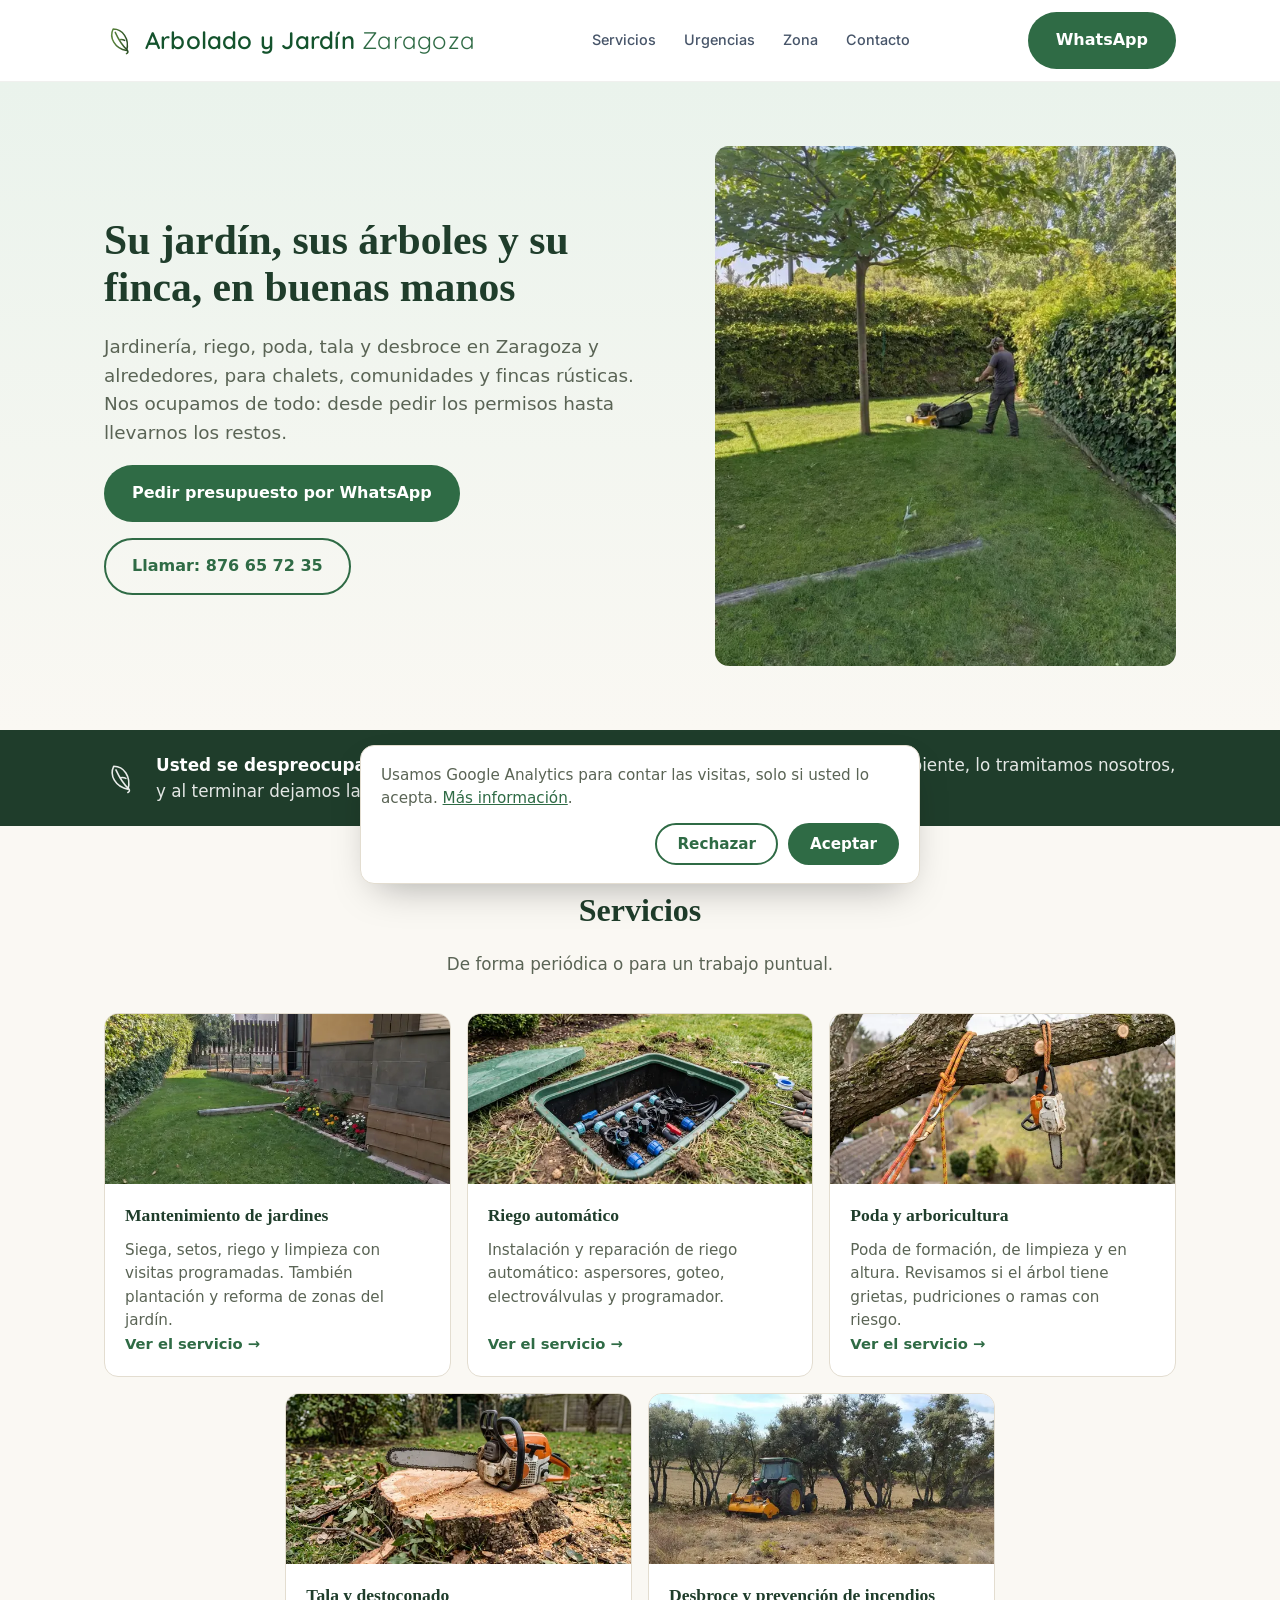
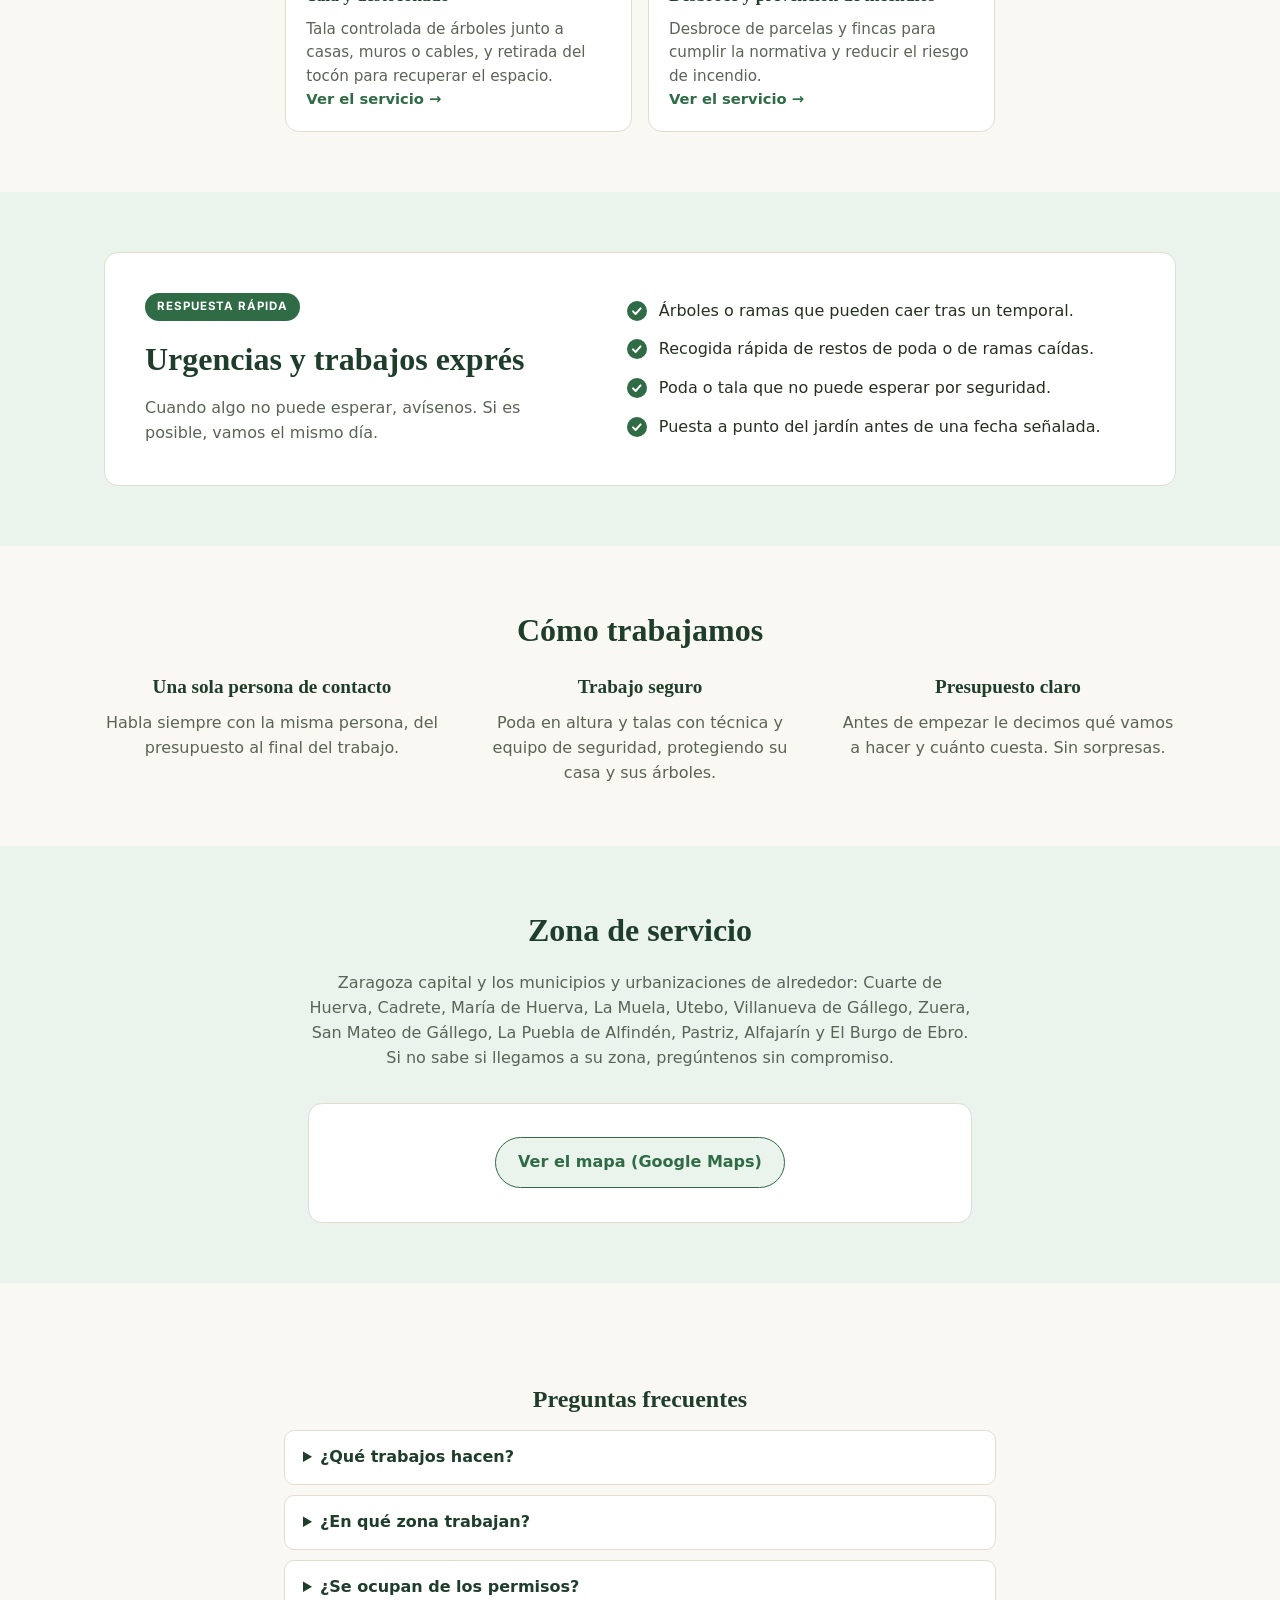
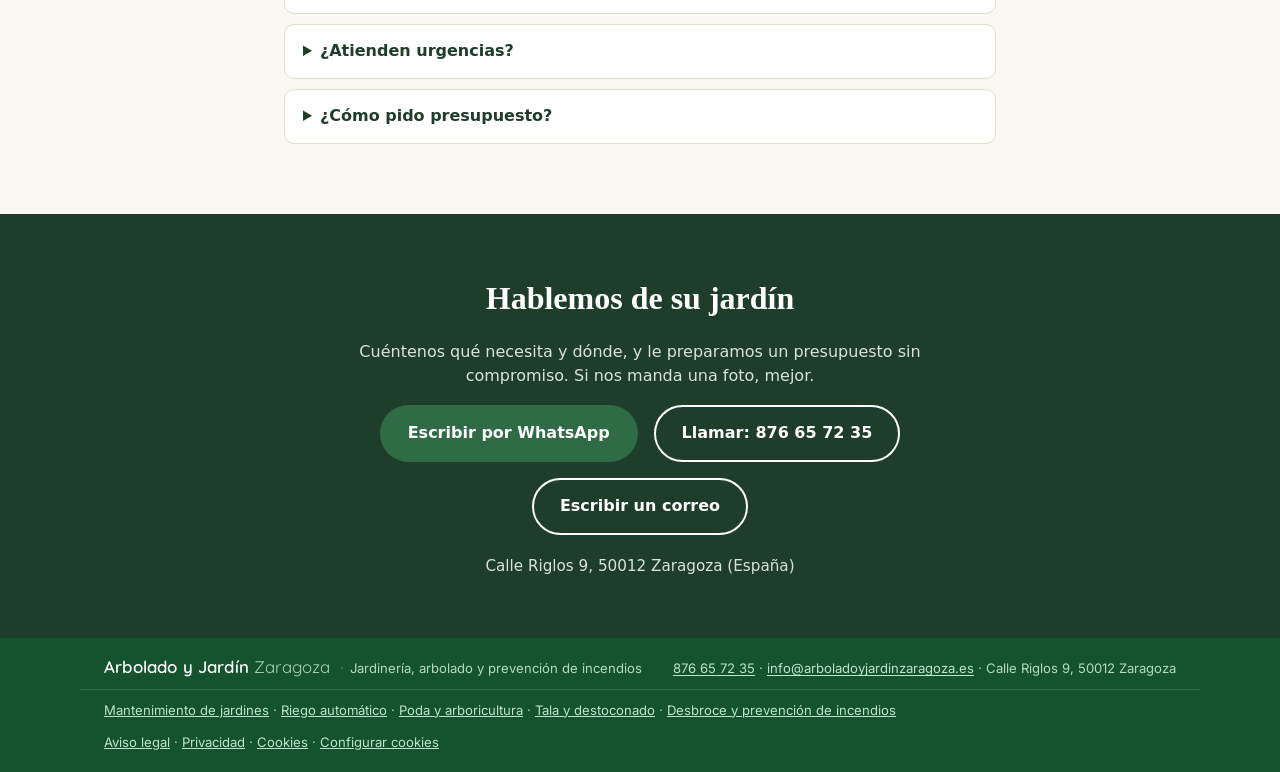
<file: index.html>
<!doctype html>
<html lang="es">
<head>
<meta charset="UTF-8">
<meta name="viewport" content="width=device-width, initial-scale=1">
<title>Jardinería, poda y tala en Zaragoza | Arbolado y Jardín Zaragoza</title>
<meta name="description" content="Mantenimiento de jardines, riego, poda, tala, destoconado y desbroce de fincas en Zaragoza y alrededores. Nos ocupamos de todo, desde los permisos hasta la retirada de los restos.">
<link rel="canonical" href="https://arboladoyjardinzaragoza.es/">
<meta name="robots" content="index, follow, max-image-preview:large">
<meta name="theme-color" content="#14532d">
<link rel="icon" href="img/verdalia-favicon.svg" type="image/svg+xml">
<meta property="og:type" content="website">
<meta property="og:locale" content="es_ES">
<meta property="og:site_name" content="Arbolado y Jardín Zaragoza">
<meta property="og:title" content="Jardinería, poda y tala en Zaragoza | Arbolado y Jardín Zaragoza">
<meta property="og:description" content="Mantenimiento de jardines, riego, poda, tala, destoconado y desbroce de fincas en Zaragoza y alrededores. Nos ocupamos de todo, desde los permisos hasta la retirada de los restos.">
<meta property="og:url" content="https://arboladoyjardinzaragoza.es/">
<meta property="og:image" content="https://arboladoyjardinzaragoza.es/img/compartir.jpg">
<meta property="og:image:width" content="1200">
<meta property="og:image:height" content="630">
<link rel="preconnect" href="https://fonts.googleapis.com">
<link rel="preconnect" href="https://fonts.gstatic.com" crossorigin>
<link href="https://fonts.googleapis.com/css2?family=Inter:wght@400;500;600;700&family=Quicksand:wght@400;600&display=swap" rel="stylesheet">
<link rel="stylesheet" href="css/styles.css">
<script src="js/cookies.js"></script>
<script type="application/ld+json">
{
 "@context": "https://schema.org",
 "@graph": [
  {
   "@type": "WebSite",
   "@id": "https://arboladoyjardinzaragoza.es/#web",
   "url": "https://arboladoyjardinzaragoza.es/",
   "name": "Arbolado y Jardín Zaragoza",
   "inLanguage": "es",
   "publisher": {
    "@id": "https://arboladoyjardinzaragoza.es/#negocio"
   }
  },
  {
   "@type": "HomeAndConstructionBusiness",
   "@id": "https://arboladoyjardinzaragoza.es/#negocio",
   "name": "Arbolado y Jardín Zaragoza",
   "description": "Empresa de jardinería y arbolado de Zaragoza: mantenimiento de jardines, riego automático, poda de árboles, tala controlada, destoconado y desbroce de parcelas y fincas en Zaragoza y los municipios de alrededor, desde los permisos hasta la retirada de los restos.",
   "url": "https://arboladoyjardinzaragoza.es/",
   "telephone": "+34876657235",
   "email": "info@arboladoyjardinzaragoza.es",
   "address": {
    "@type": "PostalAddress",
    "streetAddress": "Calle Riglos 9",
    "postalCode": "50012",
    "addressLocality": "Zaragoza",
    "addressRegion": "Zaragoza",
    "addressCountry": "ES"
   },
   "areaServed": [
    {
     "@type": "City",
     "name": "Zaragoza"
    },
    {
     "@type": "City",
     "name": "Cuarte de Huerva"
    },
    {
     "@type": "City",
     "name": "Cadrete"
    },
    {
     "@type": "City",
     "name": "María de Huerva"
    },
    {
     "@type": "City",
     "name": "La Muela"
    },
    {
     "@type": "City",
     "name": "Utebo"
    },
    {
     "@type": "City",
     "name": "Villanueva de Gállego"
    },
    {
     "@type": "City",
     "name": "Zuera"
    },
    {
     "@type": "City",
     "name": "San Mateo de Gállego"
    },
    {
     "@type": "City",
     "name": "La Puebla de Alfindén"
    },
    {
     "@type": "City",
     "name": "Pastriz"
    },
    {
     "@type": "City",
     "name": "Alfajarín"
    },
    {
     "@type": "City",
     "name": "El Burgo de Ebro"
    }
   ],
   "image": [
    "https://arboladoyjardinzaragoza.es/img/compartir.jpg",
    "https://arboladoyjardinzaragoza.es/img/fotos/siega-cesped-jardin.webp"
   ],
   "contactPoint": {
    "@type": "ContactPoint",
    "telephone": "+34876657235",
    "contactType": "customer service",
    "availableLanguage": "es",
    "areaServed": "ES"
   },
   "knowsAbout": [
    "Jardinería",
    "Mantenimiento de jardines",
    "Riego automático",
    "Arboricultura",
    "Poda de árboles",
    "Poda en altura",
    "Tala controlada",
    "Destoconado",
    "Desbroce de parcelas y fincas",
    "Prevención de incendios"
   ],
   "hasOfferCatalog": {
    "@type": "OfferCatalog",
    "name": "Servicios",
    "itemListElement": [
     {
      "@type": "Offer",
      "itemOffered": {
       "@type": "Service",
       "name": "Mantenimiento de jardines",
       "url": "https://arboladoyjardinzaragoza.es/servicios/mantenimiento-de-jardines.html"
      }
     },
     {
      "@type": "Offer",
      "itemOffered": {
       "@type": "Service",
       "name": "Riego automático",
       "url": "https://arboladoyjardinzaragoza.es/servicios/riego-automatico.html"
      }
     },
     {
      "@type": "Offer",
      "itemOffered": {
       "@type": "Service",
       "name": "Poda y arboricultura",
       "url": "https://arboladoyjardinzaragoza.es/servicios/poda-de-arboles.html"
      }
     },
     {
      "@type": "Offer",
      "itemOffered": {
       "@type": "Service",
       "name": "Tala y destoconado",
       "url": "https://arboladoyjardinzaragoza.es/servicios/tala-y-destoconado.html"
      }
     },
     {
      "@type": "Offer",
      "itemOffered": {
       "@type": "Service",
       "name": "Desbroce y prevención de incendios",
       "url": "https://arboladoyjardinzaragoza.es/servicios/desbroce-y-prevencion-de-incendios.html"
      }
     }
    ]
   }
  },
  {
   "@type": "FAQPage",
   "mainEntity": [
    {
     "@type": "Question",
     "name": "¿Qué trabajos hacen?",
     "acceptedAnswer": {
      "@type": "Answer",
      "text": "Mantenimiento de jardines (siega, setos y limpieza), instalación y reparación de riego automático, poda de árboles, también en altura, tala controlada, destoconado y desbroce de parcelas y fincas. Al terminar nos llevamos los restos."
     }
    },
    {
     "@type": "Question",
     "name": "¿En qué zona trabajan?",
     "acceptedAnswer": {
      "@type": "Answer",
      "text": "En Zaragoza capital y en los municipios y urbanizaciones de alrededor: Cuarte de Huerva, Cadrete, María de Huerva, La Muela, Utebo, Villanueva de Gállego, Zuera, San Mateo de Gállego, La Puebla de Alfindén, Pastriz, Alfajarín y El Burgo de Ebro, entre otros."
     }
    },
    {
     "@type": "Question",
     "name": "¿Se ocupan de los permisos?",
     "acceptedAnswer": {
      "@type": "Answer",
      "text": "Sí. Si la poda, la tala o el desbroce necesitan permiso del ayuntamiento o de Medio Ambiente, lo tramitamos nosotros."
     }
    },
    {
     "@type": "Question",
     "name": "¿Atienden urgencias?",
     "acceptedAnswer": {
      "@type": "Answer",
      "text": "Sí. Si un árbol o una rama pueden caer tras un temporal, avísenos: si es posible, vamos el mismo día."
     }
    },
    {
     "@type": "Question",
     "name": "¿Cómo pido presupuesto?",
     "acceptedAnswer": {
      "@type": "Answer",
      "text": "Por WhatsApp o por teléfono en el 876 65 72 35, o por correo. Cuéntenos qué necesita y dónde y, si puede, mándenos una foto. El presupuesto es sin compromiso."
     }
    }
   ]
  }
 ]
}
</script>
</head>
<body>

<header class="site-header">
  <div class="container header-inner">
    <a class="logo" href="" aria-label="Arbolado y Jardín Zaragoza, inicio">
      <img class="logo-mark" src="img/verdalia-hoja.svg" alt="" aria-hidden="true">
      <span class="logo-text">Arbolado y Jardín<span> Zaragoza</span></span>
    </a>
    <nav class="nav" id="nav">
      <a href="#servicios">Servicios</a>
      <a href="#expres">Urgencias</a>
      <a href="#zona">Zona</a>
      <a href="#contacto">Contacto</a>
    </nav>
    <div class="header-actions">
      <a class="btn btn-primary btn-header" href="https://wa.me/34876657235?text=%5BJARDINERIA%5D%20Hola%2C%20vengo%20de%20arboladoyjardinzaragoza.es.%20Os%20cuento%20qu%C3%A9%20necesito%20y%20d%C3%B3nde%3A%20" target="_blank" rel="noopener">WhatsApp</a>
      <button class="nav-toggle" id="nav-toggle" aria-label="Abrir menú" aria-controls="nav" aria-expanded="false">
        <span></span><span></span><span></span>
      </button>
    </div>
  </div>
</header>

<main>

  <section id="inicio" class="hero">
    <div class="container hero-inner">
      <div class="hero-text">
        <h1>Su jardín, sus árboles y su finca, en buenas manos</h1>
        <p class="hero-sub">Jardinería, riego, poda, tala y desbroce en Zaragoza y alrededores, para chalets, comunidades y fincas rústicas. Nos ocupamos de todo: desde pedir los permisos hasta llevarnos los restos.</p>
        <div class="hero-cta">
          <a class="btn btn-primary" href="https://wa.me/34876657235?text=%5BJARDINERIA%5D%20Hola%2C%20vengo%20de%20arboladoyjardinzaragoza.es.%20Os%20cuento%20qu%C3%A9%20necesito%20y%20d%C3%B3nde%3A%20" target="_blank" rel="noopener">Pedir presupuesto por WhatsApp</a>
          <a class="btn btn-ghost" href="tel:+34876657235">Llamar: 876 65 72 35</a>
        </div>
      </div>
      <img class="hero-image" src="img/fotos/siega-cesped-jardin.webp" srcset="img/fotos/siega-cesped-jardin-600.webp 600w, img/fotos/siega-cesped-jardin.webp 896w" sizes="(max-width: 900px) 100vw, 480px" alt="Jardinero segando el césped de un jardín con setos altos y un árbol de sombra" width="896" height="1200" fetchpriority="high">
    </div>
  </section>

  <section class="highlight">
    <div class="container highlight-inner">
      <img class="highlight-icon" src="img/verdalia-hoja.svg" alt="" aria-hidden="true">
      <p><strong>Usted se despreocupa.</strong> Si el trabajo necesita permiso del ayuntamiento o de Medio Ambiente, lo tramitamos nosotros, y al terminar dejamos la zona limpia.</p>
    </div>
  </section>

  <section id="servicios" class="section">
    <div class="container">
      <h2>Servicios</h2>
      <p class="section-sub">De forma periódica o para un trabajo puntual.</p>
      <div class="cards cards-5">
          <a class="card card-link" href="servicios/mantenimiento-de-jardines.html">
            <img class="card-img" src="img/fotos/jardin-chalet.webp" srcset="img/fotos/jardin-chalet-600.webp 600w, img/fotos/jardin-chalet.webp 1200w" sizes="(max-width: 560px) 100vw, (max-width: 980px) 50vw, 370px" alt="Jardín de un chalet con el césped cuidado, un seto alto y un parterre de flores junto a la casa" width="1200" height="896" loading="lazy" decoding="async">
            <div class="card-body">
              <h3>Mantenimiento de jardines</h3>
              <p>Siega, setos, riego y limpieza con visitas programadas. También plantación y reforma de zonas del jardín.</p>
              <span class="card-mas">Ver el servicio →</span>
            </div>
          </a>
          <a class="card card-link" href="servicios/riego-automatico.html">
            <img class="card-img" src="img/fotos/riego-arqueta-electrovalvulas.webp" srcset="img/fotos/riego-arqueta-electrovalvulas-600.webp 600w, img/fotos/riego-arqueta-electrovalvulas.webp 1200w" sizes="(max-width: 560px) 100vw, (max-width: 980px) 50vw, 370px" alt="Arqueta de riego abierta en el césped, con tres electroválvulas y sus llaves de paso" width="1200" height="670" loading="lazy" decoding="async">
            <div class="card-body">
              <h3>Riego automático</h3>
              <p>Instalación y reparación de riego automático: aspersores, goteo, electroválvulas y programador.</p>
              <span class="card-mas">Ver el servicio →</span>
            </div>
          </a>
          <a class="card card-link" href="servicios/poda-de-arboles.html">
            <img class="card-img" src="img/fotos/poda-en-altura-cuerdas.webp" srcset="img/fotos/poda-en-altura-cuerdas-600.webp 600w, img/fotos/poda-en-altura-cuerdas.webp 1200w" sizes="(max-width: 560px) 100vw, (max-width: 980px) 50vw, 370px" alt="Rama con cortes de poda limpios, cuerdas de trepa y una motosierra de poda colgada" width="1200" height="670" loading="lazy" decoding="async">
            <div class="card-body">
              <h3>Poda y arboricultura</h3>
              <p>Poda de formación, de limpieza y en altura. Revisamos si el árbol tiene grietas, pudriciones o ramas con riesgo.</p>
              <span class="card-mas">Ver el servicio →</span>
            </div>
          </a>
          <a class="card card-link" href="servicios/tala-y-destoconado.html">
            <img class="card-img" src="img/fotos/tala-tocon-motosierra.webp" srcset="img/fotos/tala-tocon-motosierra-600.webp 600w, img/fotos/tala-tocon-motosierra.webp 1200w" sizes="(max-width: 560px) 100vw, (max-width: 980px) 50vw, 370px" alt="Motosierra apoyada en el tocón de un árbol recién talado en un jardín" width="1200" height="670" loading="lazy" decoding="async">
            <div class="card-body">
              <h3>Tala y destoconado</h3>
              <p>Tala controlada de árboles junto a casas, muros o cables, y retirada del tocón para recuperar el espacio.</p>
              <span class="card-mas">Ver el servicio →</span>
            </div>
          </a>
          <a class="card card-link" href="servicios/desbroce-y-prevencion-de-incendios.html">
            <img class="card-img" src="img/fotos/desbroce-tractor.webp" srcset="img/fotos/desbroce-tractor-600.webp 600w, img/fotos/desbroce-tractor.webp 1200w" sizes="(max-width: 560px) 100vw, (max-width: 980px) 50vw, 370px" alt="Tractor con desbrozadora limpiando el matorral junto a unas encinas" width="1200" height="674" loading="lazy" decoding="async">
            <div class="card-body">
              <h3>Desbroce y prevención de incendios</h3>
              <p>Desbroce de parcelas y fincas para cumplir la normativa y reducir el riesgo de incendio.</p>
              <span class="card-mas">Ver el servicio →</span>
            </div>
          </a>
      </div>
    </div>
  </section>

  <section id="expres" class="section section-alt">
    <div class="container">
      <div class="panel">
        <div class="panel-intro">
          <span class="panel-badge">Respuesta rápida</span>
          <h2>Urgencias y trabajos exprés</h2>
          <p>Cuando algo no puede esperar, avísenos. Si es posible, vamos el mismo día.</p>
        </div>
        <ul class="lista-check">
          <li>Árboles o ramas que pueden caer tras un temporal.</li>
          <li>Recogida rápida de restos de poda o de ramas caídas.</li>
          <li>Poda o tala que no puede esperar por seguridad.</li>
          <li>Puesta a punto del jardín antes de una fecha señalada.</li>
        </ul>
      </div>
    </div>
  </section>

  <section id="nosotros" class="section">
    <div class="container">
      <h2>Cómo trabajamos</h2>
      <div class="features">
        <div class="feature">
          <h3>Una sola persona de contacto</h3>
          <p>Habla siempre con la misma persona, del presupuesto al final del trabajo.</p>
        </div>
        <div class="feature">
          <h3>Trabajo seguro</h3>
          <p>Poda en altura y talas con técnica y equipo de seguridad, protegiendo su casa y sus árboles.</p>
        </div>
        <div class="feature">
          <h3>Presupuesto claro</h3>
          <p>Antes de empezar le decimos qué vamos a hacer y cuánto cuesta. Sin sorpresas.</p>
        </div>
      </div>
    </div>
  </section>

  <section id="zona" class="section section-alt">
    <div class="container zona-inner">
      <h2>Zona de servicio</h2>
      <p>Zaragoza capital y los municipios y urbanizaciones de alrededor: Cuarte de Huerva, Cadrete, María de Huerva, La Muela, Utebo, Villanueva de Gállego, Zuera, San Mateo de Gállego, La Puebla de Alfindén, Pastriz, Alfajarín y El Burgo de Ebro. Si no sabe si llegamos a su zona, pregúntenos sin compromiso.</p>
      <div class="mapa-embed" data-mapa="https://maps.google.com/maps?q=Calle%20Riglos%209%2C%2050012%20Zaragoza&amp;z=11&amp;output=embed">
        <button type="button" class="mapa-cargar">Ver el mapa (Google Maps)</button>
      </div>
    </div>
  </section>

  <section id="preguntas" class="section">
    <div class="container prosa prosa-centro">
      <h2>Preguntas frecuentes</h2>
      <div class="faq"><details><summary>¿Qué trabajos hacen?</summary><p>Mantenimiento de jardines (siega, setos y limpieza), instalación y reparación de riego automático, poda de árboles, también en altura, tala controlada, destoconado y desbroce de parcelas y fincas. Al terminar nos llevamos los restos.</p></details><details><summary>¿En qué zona trabajan?</summary><p>En Zaragoza capital y en los municipios y urbanizaciones de alrededor: Cuarte de Huerva, Cadrete, María de Huerva, La Muela, Utebo, Villanueva de Gállego, Zuera, San Mateo de Gállego, La Puebla de Alfindén, Pastriz, Alfajarín y El Burgo de Ebro, entre otros.</p></details><details><summary>¿Se ocupan de los permisos?</summary><p>Sí. Si la poda, la tala o el desbroce necesitan permiso del ayuntamiento o de Medio Ambiente, lo tramitamos nosotros.</p></details><details><summary>¿Atienden urgencias?</summary><p>Sí. Si un árbol o una rama pueden caer tras un temporal, avísenos: si es posible, vamos el mismo día.</p></details><details><summary>¿Cómo pido presupuesto?</summary><p>Por WhatsApp o por teléfono en el 876 65 72 35, o por correo. Cuéntenos qué necesita y dónde y, si puede, mándenos una foto. El presupuesto es sin compromiso.</p></details></div>
    </div>
  </section>

  <section id="contacto" class="section section-cta">
    <div class="container contacto-inner">
      <h2>Hablemos de su jardín</h2>
      <p>Cuéntenos qué necesita y dónde, y le preparamos un presupuesto sin compromiso. Si nos manda una foto, mejor.</p>
      <div class="hero-cta">
        <a class="btn btn-primary" href="https://wa.me/34876657235?text=%5BJARDINERIA%5D%20Hola%2C%20vengo%20de%20arboladoyjardinzaragoza.es.%20Os%20cuento%20qu%C3%A9%20necesito%20y%20d%C3%B3nde%3A%20" target="_blank" rel="noopener">Escribir por WhatsApp</a>
        <a class="btn btn-ghost" href="tel:+34876657235">Llamar: 876 65 72 35</a>
        <a class="btn btn-ghost" href="mailto:info@arboladoyjardinzaragoza.es?subject=Presupuesto%20de%20jardiner%C3%ADa&body=Hola%2C%20os%20escribo%20desde%20arboladoyjardinzaragoza.es.%0A%0AQu%C3%A9%20necesito%3A%20%0AD%C3%B3nde%20(municipio%20o%20urbanizaci%C3%B3n)%3A%20%0ATel%C3%A9fono%3A%20">Escribir un correo</a>
      </div>
      <p class="contacto-direccion">Calle Riglos 9, 50012 Zaragoza (España)</p>
    </div>
  </section>

</main>

<footer class="site-footer">
  <div class="container footer-inner">
    <p class="footer-firma">
      <span class="logo-text">Arbolado y Jardín<span> Zaragoza</span></span>
      <span class="footer-sep">·</span>Jardinería, arbolado y prevención de incendios
    </p>
    <p class="footer-contacto"><a href="tel:+34876657235">876 65 72 35</a> · <a href="mailto:info@arboladoyjardinzaragoza.es">info@arboladoyjardinzaragoza.es</a> · Calle Riglos 9, 50012 Zaragoza</p>
  </div>
  <div class="container footer-inner footer-links">
    <p><a href="servicios/mantenimiento-de-jardines.html">Mantenimiento de jardines</a> · <a href="servicios/riego-automatico.html">Riego automático</a> · <a href="servicios/poda-de-arboles.html">Poda y arboricultura</a> · <a href="servicios/tala-y-destoconado.html">Tala y destoconado</a> · <a href="servicios/desbroce-y-prevencion-de-incendios.html">Desbroce y prevención de incendios</a></p>
    <p><a href="aviso-legal.html">Aviso legal</a> · <a href="privacidad.html">Privacidad</a> · <a href="cookies.html">Cookies</a> · <a href="#" data-cookies-config>Configurar cookies</a></p>
  </div>
</footer>

<script>
  (function () {
    var toggle = document.getElementById('nav-toggle');
    var nav = document.getElementById('nav');
    if (!toggle || !nav) return;
    function closeNav() {
      nav.classList.remove('open');
      toggle.classList.remove('open');
      toggle.setAttribute('aria-expanded', 'false');
    }
    toggle.addEventListener('click', function () {
      var abierto = nav.classList.toggle('open');
      toggle.classList.toggle('open', abierto);
      toggle.setAttribute('aria-expanded', abierto ? 'true' : 'false');
    });
    nav.querySelectorAll('a').forEach(function (a) { a.addEventListener('click', closeNav); });
  })();
</script>

</body>
</html>
</file>
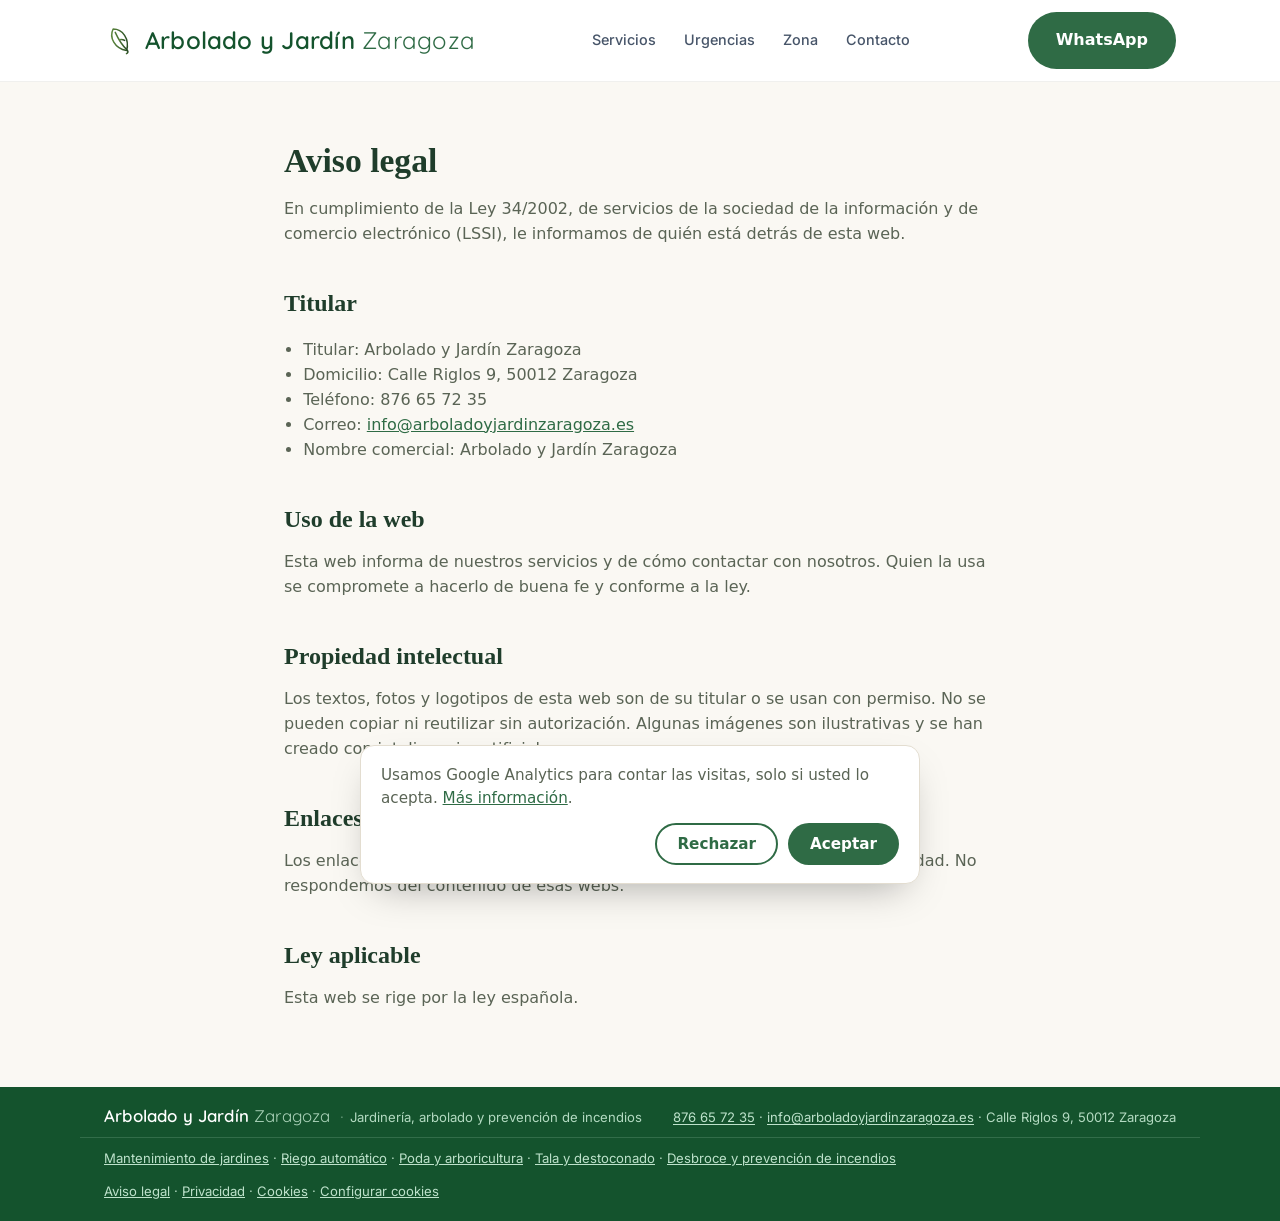
<file: aviso-legal.html>
<!doctype html>
<html lang="es">
<head>
<meta charset="UTF-8">
<meta name="viewport" content="width=device-width, initial-scale=1">
<title>Aviso legal | Arbolado y Jardín Zaragoza</title>
<meta name="description" content="Aviso legal de Arbolado y Jardín Zaragoza.">
<link rel="canonical" href="https://arboladoyjardinzaragoza.es/aviso-legal.html">
<meta name="robots" content="noindex, follow">
<meta name="theme-color" content="#14532d">
<link rel="icon" href="img/verdalia-favicon.svg" type="image/svg+xml">
<meta property="og:type" content="website">
<meta property="og:locale" content="es_ES">
<meta property="og:site_name" content="Arbolado y Jardín Zaragoza">
<meta property="og:title" content="Aviso legal | Arbolado y Jardín Zaragoza">
<meta property="og:description" content="Aviso legal de Arbolado y Jardín Zaragoza.">
<meta property="og:url" content="https://arboladoyjardinzaragoza.es/aviso-legal.html">
<meta property="og:image" content="https://arboladoyjardinzaragoza.es/img/compartir.jpg">
<meta property="og:image:width" content="1200">
<meta property="og:image:height" content="630">
<link rel="preconnect" href="https://fonts.googleapis.com">
<link rel="preconnect" href="https://fonts.gstatic.com" crossorigin>
<link href="https://fonts.googleapis.com/css2?family=Inter:wght@400;500;600;700&family=Quicksand:wght@400;600&display=swap" rel="stylesheet">
<link rel="stylesheet" href="css/styles.css">
<script src="js/cookies.js"></script>
</head>
<body>

<header class="site-header">
  <div class="container header-inner">
    <a class="logo" href="" aria-label="Arbolado y Jardín Zaragoza, inicio">
      <img class="logo-mark" src="img/verdalia-hoja.svg" alt="" aria-hidden="true">
      <span class="logo-text">Arbolado y Jardín<span> Zaragoza</span></span>
    </a>
    <nav class="nav" id="nav">
      <a href="#servicios">Servicios</a>
      <a href="#expres">Urgencias</a>
      <a href="#zona">Zona</a>
      <a href="#contacto">Contacto</a>
    </nav>
    <div class="header-actions">
      <a class="btn btn-primary btn-header" href="https://wa.me/34876657235?text=%5BJARDINERIA%5D%20Hola%2C%20vengo%20de%20arboladoyjardinzaragoza.es.%20Os%20cuento%20qu%C3%A9%20necesito%20y%20d%C3%B3nde%3A%20" target="_blank" rel="noopener">WhatsApp</a>
      <button class="nav-toggle" id="nav-toggle" aria-label="Abrir menú" aria-controls="nav" aria-expanded="false">
        <span></span><span></span><span></span>
      </button>
    </div>
  </div>
</header>

<main>

  <section class="section">
    <div class="container prosa">
      <h1>Aviso legal</h1>
      
<p>En cumplimiento de la Ley 34/2002, de servicios de la sociedad de la información y de comercio electrónico (LSSI), le informamos de quién está detrás de esta web.</p>
<h2>Titular</h2>
<ul>
<li>Titular: Arbolado y Jardín Zaragoza</li>
<li>Domicilio: Calle Riglos 9, 50012 Zaragoza</li>
<li>Teléfono: 876 65 72 35</li>
<li>Correo: <a href="mailto:info@arboladoyjardinzaragoza.es">info@arboladoyjardinzaragoza.es</a></li>
<li>Nombre comercial: Arbolado y Jardín Zaragoza</li>
</ul>
<h2>Uso de la web</h2>
<p>Esta web informa de nuestros servicios y de cómo contactar con nosotros. Quien la usa se compromete a hacerlo de buena fe y conforme a la ley.</p>
<h2>Propiedad intelectual</h2>
<p>Los textos, fotos y logotipos de esta web son de su titular o se usan con permiso. No se pueden copiar ni reutilizar sin autorización. Algunas imágenes son ilustrativas y se han creado con inteligencia artificial.</p>
<h2>Enlaces</h2>
<p>Los enlaces a otras webs (WhatsApp, Google Maps) se ofrecen para su comodidad. No respondemos del contenido de esas webs.</p>
<h2>Ley aplicable</h2>
<p>Esta web se rige por la ley española.</p>

    </div>
  </section>

</main>

<footer class="site-footer">
  <div class="container footer-inner">
    <p class="footer-firma">
      <span class="logo-text">Arbolado y Jardín<span> Zaragoza</span></span>
      <span class="footer-sep">·</span>Jardinería, arbolado y prevención de incendios
    </p>
    <p class="footer-contacto"><a href="tel:+34876657235">876 65 72 35</a> · <a href="mailto:info@arboladoyjardinzaragoza.es">info@arboladoyjardinzaragoza.es</a> · Calle Riglos 9, 50012 Zaragoza</p>
  </div>
  <div class="container footer-inner footer-links">
    <p><a href="servicios/mantenimiento-de-jardines.html">Mantenimiento de jardines</a> · <a href="servicios/riego-automatico.html">Riego automático</a> · <a href="servicios/poda-de-arboles.html">Poda y arboricultura</a> · <a href="servicios/tala-y-destoconado.html">Tala y destoconado</a> · <a href="servicios/desbroce-y-prevencion-de-incendios.html">Desbroce y prevención de incendios</a></p>
    <p><a href="aviso-legal.html">Aviso legal</a> · <a href="privacidad.html">Privacidad</a> · <a href="cookies.html">Cookies</a> · <a href="#" data-cookies-config>Configurar cookies</a></p>
  </div>
</footer>

<script>
  (function () {
    var toggle = document.getElementById('nav-toggle');
    var nav = document.getElementById('nav');
    if (!toggle || !nav) return;
    function closeNav() {
      nav.classList.remove('open');
      toggle.classList.remove('open');
      toggle.setAttribute('aria-expanded', 'false');
    }
    toggle.addEventListener('click', function () {
      var abierto = nav.classList.toggle('open');
      toggle.classList.toggle('open', abierto);
      toggle.setAttribute('aria-expanded', abierto ? 'true' : 'false');
    });
    nav.querySelectorAll('a').forEach(function (a) { a.addEventListener('click', closeNav); });
  })();
</script>

</body>
</html>
</file>
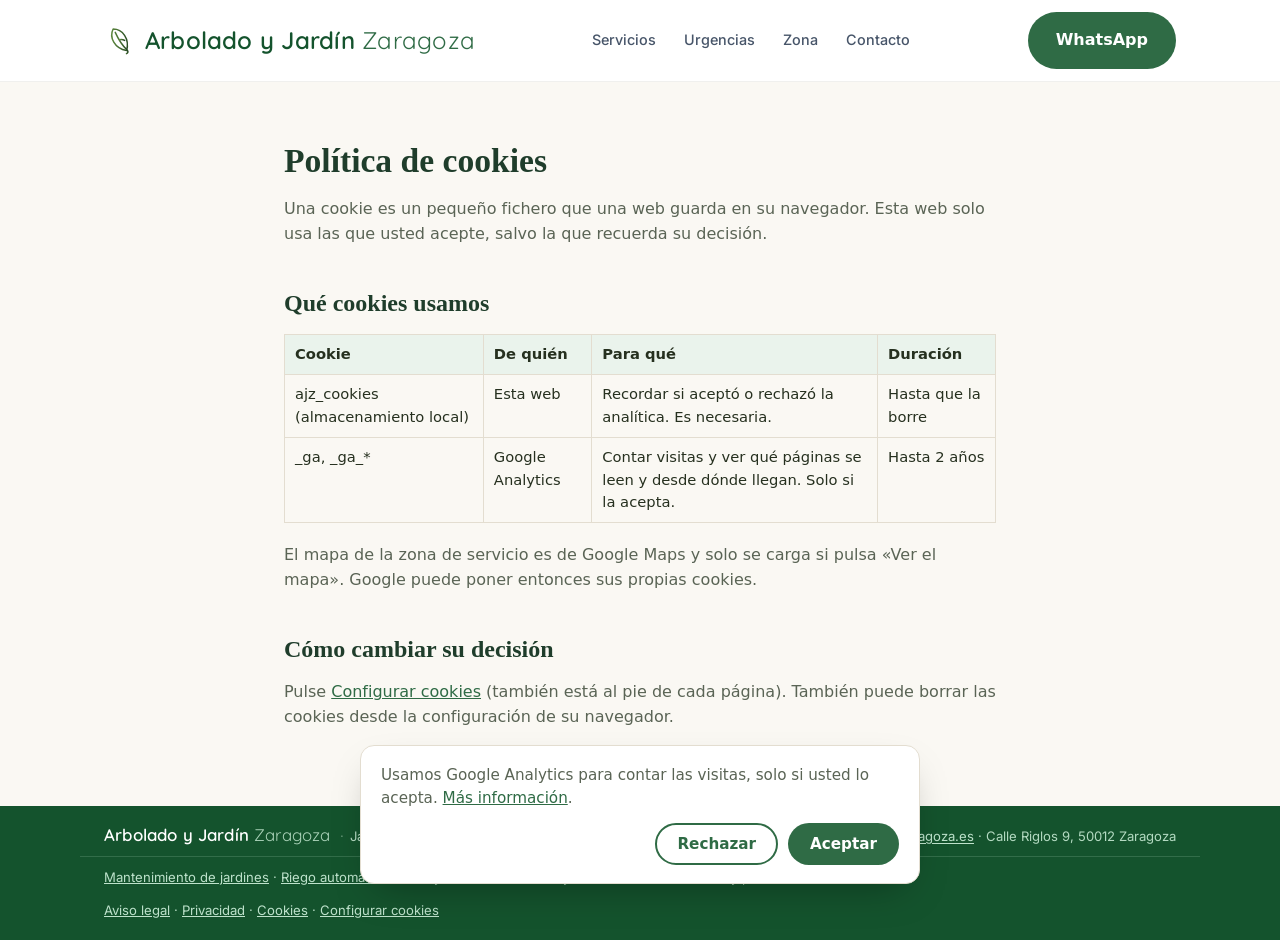
<file: cookies.html>
<!doctype html>
<html lang="es">
<head>
<meta charset="UTF-8">
<meta name="viewport" content="width=device-width, initial-scale=1">
<title>Política de cookies | Arbolado y Jardín Zaragoza</title>
<meta name="description" content="Política de cookies de Arbolado y Jardín Zaragoza.">
<link rel="canonical" href="https://arboladoyjardinzaragoza.es/cookies.html">
<meta name="robots" content="noindex, follow">
<meta name="theme-color" content="#14532d">
<link rel="icon" href="img/verdalia-favicon.svg" type="image/svg+xml">
<meta property="og:type" content="website">
<meta property="og:locale" content="es_ES">
<meta property="og:site_name" content="Arbolado y Jardín Zaragoza">
<meta property="og:title" content="Política de cookies | Arbolado y Jardín Zaragoza">
<meta property="og:description" content="Política de cookies de Arbolado y Jardín Zaragoza.">
<meta property="og:url" content="https://arboladoyjardinzaragoza.es/cookies.html">
<meta property="og:image" content="https://arboladoyjardinzaragoza.es/img/compartir.jpg">
<meta property="og:image:width" content="1200">
<meta property="og:image:height" content="630">
<link rel="preconnect" href="https://fonts.googleapis.com">
<link rel="preconnect" href="https://fonts.gstatic.com" crossorigin>
<link href="https://fonts.googleapis.com/css2?family=Inter:wght@400;500;600;700&family=Quicksand:wght@400;600&display=swap" rel="stylesheet">
<link rel="stylesheet" href="css/styles.css">
<script src="js/cookies.js"></script>
</head>
<body>

<header class="site-header">
  <div class="container header-inner">
    <a class="logo" href="" aria-label="Arbolado y Jardín Zaragoza, inicio">
      <img class="logo-mark" src="img/verdalia-hoja.svg" alt="" aria-hidden="true">
      <span class="logo-text">Arbolado y Jardín<span> Zaragoza</span></span>
    </a>
    <nav class="nav" id="nav">
      <a href="#servicios">Servicios</a>
      <a href="#expres">Urgencias</a>
      <a href="#zona">Zona</a>
      <a href="#contacto">Contacto</a>
    </nav>
    <div class="header-actions">
      <a class="btn btn-primary btn-header" href="https://wa.me/34876657235?text=%5BJARDINERIA%5D%20Hola%2C%20vengo%20de%20arboladoyjardinzaragoza.es.%20Os%20cuento%20qu%C3%A9%20necesito%20y%20d%C3%B3nde%3A%20" target="_blank" rel="noopener">WhatsApp</a>
      <button class="nav-toggle" id="nav-toggle" aria-label="Abrir menú" aria-controls="nav" aria-expanded="false">
        <span></span><span></span><span></span>
      </button>
    </div>
  </div>
</header>

<main>

  <section class="section">
    <div class="container prosa">
      <h1>Política de cookies</h1>
      
<p>Una cookie es un pequeño fichero que una web guarda en su navegador. Esta web solo usa las que usted acepte, salvo la que recuerda su decisión.</p>
<h2>Qué cookies usamos</h2>
<table class="tabla">
<thead><tr><th>Cookie</th><th>De quién</th><th>Para qué</th><th>Duración</th></tr></thead>
<tbody>
<tr><td>ajz_cookies (almacenamiento local)</td><td>Esta web</td><td>Recordar si aceptó o rechazó la analítica. Es necesaria.</td><td>Hasta que la borre</td></tr>
<tr><td>_ga, _ga_*</td><td>Google Analytics</td><td>Contar visitas y ver qué páginas se leen y desde dónde llegan. Solo si la acepta.</td><td>Hasta 2 años</td></tr>
</tbody>
</table>
<p>El mapa de la zona de servicio es de Google Maps y solo se carga si pulsa «Ver el mapa». Google puede poner entonces sus propias cookies.</p>
<h2>Cómo cambiar su decisión</h2>
<p>Pulse <a href="#" data-cookies-config>Configurar cookies</a> (también está al pie de cada página). También puede borrar las cookies desde la configuración de su navegador.</p>

    </div>
  </section>

</main>

<footer class="site-footer">
  <div class="container footer-inner">
    <p class="footer-firma">
      <span class="logo-text">Arbolado y Jardín<span> Zaragoza</span></span>
      <span class="footer-sep">·</span>Jardinería, arbolado y prevención de incendios
    </p>
    <p class="footer-contacto"><a href="tel:+34876657235">876 65 72 35</a> · <a href="mailto:info@arboladoyjardinzaragoza.es">info@arboladoyjardinzaragoza.es</a> · Calle Riglos 9, 50012 Zaragoza</p>
  </div>
  <div class="container footer-inner footer-links">
    <p><a href="servicios/mantenimiento-de-jardines.html">Mantenimiento de jardines</a> · <a href="servicios/riego-automatico.html">Riego automático</a> · <a href="servicios/poda-de-arboles.html">Poda y arboricultura</a> · <a href="servicios/tala-y-destoconado.html">Tala y destoconado</a> · <a href="servicios/desbroce-y-prevencion-de-incendios.html">Desbroce y prevención de incendios</a></p>
    <p><a href="aviso-legal.html">Aviso legal</a> · <a href="privacidad.html">Privacidad</a> · <a href="cookies.html">Cookies</a> · <a href="#" data-cookies-config>Configurar cookies</a></p>
  </div>
</footer>

<script>
  (function () {
    var toggle = document.getElementById('nav-toggle');
    var nav = document.getElementById('nav');
    if (!toggle || !nav) return;
    function closeNav() {
      nav.classList.remove('open');
      toggle.classList.remove('open');
      toggle.setAttribute('aria-expanded', 'false');
    }
    toggle.addEventListener('click', function () {
      var abierto = nav.classList.toggle('open');
      toggle.classList.toggle('open', abierto);
      toggle.setAttribute('aria-expanded', abierto ? 'true' : 'false');
    });
    nav.querySelectorAll('a').forEach(function (a) { a.addEventListener('click', closeNav); });
  })();
</script>

</body>
</html>
</file>
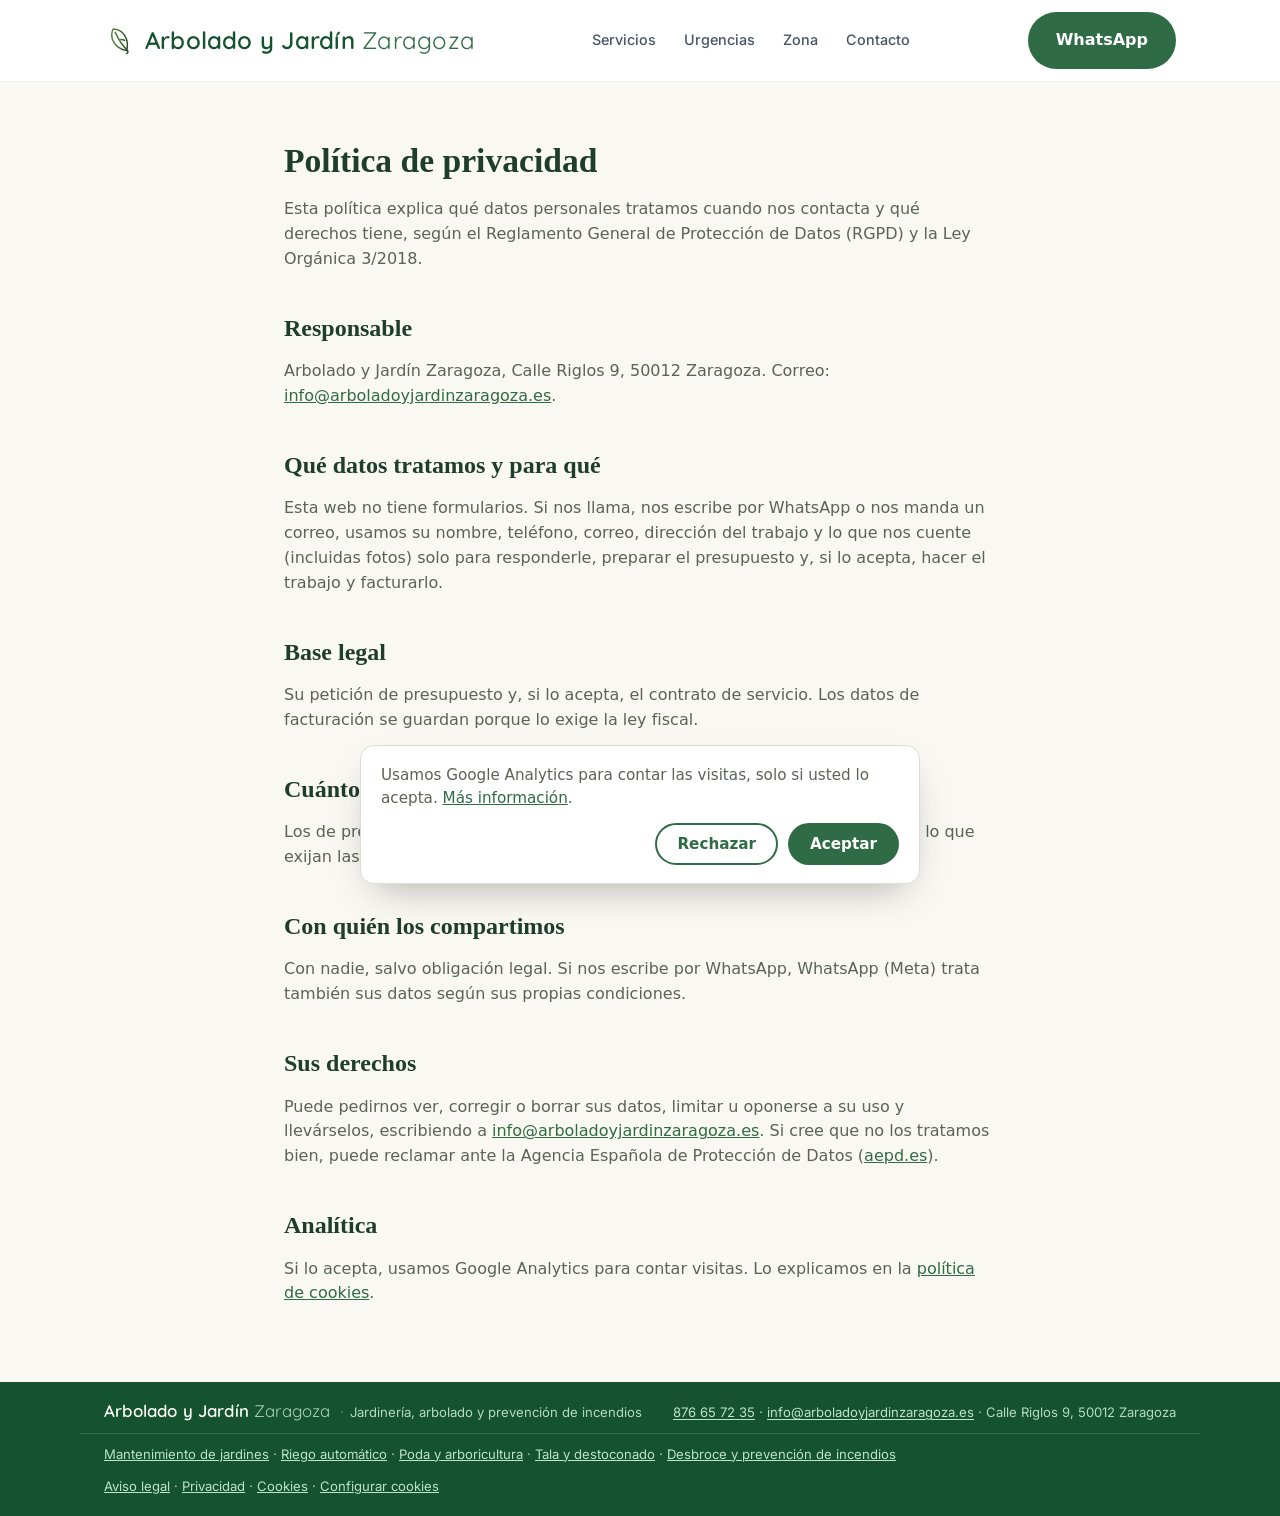
<file: privacidad.html>
<!doctype html>
<html lang="es">
<head>
<meta charset="UTF-8">
<meta name="viewport" content="width=device-width, initial-scale=1">
<title>Política de privacidad | Arbolado y Jardín Zaragoza</title>
<meta name="description" content="Política de privacidad de Arbolado y Jardín Zaragoza.">
<link rel="canonical" href="https://arboladoyjardinzaragoza.es/privacidad.html">
<meta name="robots" content="noindex, follow">
<meta name="theme-color" content="#14532d">
<link rel="icon" href="img/verdalia-favicon.svg" type="image/svg+xml">
<meta property="og:type" content="website">
<meta property="og:locale" content="es_ES">
<meta property="og:site_name" content="Arbolado y Jardín Zaragoza">
<meta property="og:title" content="Política de privacidad | Arbolado y Jardín Zaragoza">
<meta property="og:description" content="Política de privacidad de Arbolado y Jardín Zaragoza.">
<meta property="og:url" content="https://arboladoyjardinzaragoza.es/privacidad.html">
<meta property="og:image" content="https://arboladoyjardinzaragoza.es/img/compartir.jpg">
<meta property="og:image:width" content="1200">
<meta property="og:image:height" content="630">
<link rel="preconnect" href="https://fonts.googleapis.com">
<link rel="preconnect" href="https://fonts.gstatic.com" crossorigin>
<link href="https://fonts.googleapis.com/css2?family=Inter:wght@400;500;600;700&family=Quicksand:wght@400;600&display=swap" rel="stylesheet">
<link rel="stylesheet" href="css/styles.css">
<script src="js/cookies.js"></script>
</head>
<body>

<header class="site-header">
  <div class="container header-inner">
    <a class="logo" href="" aria-label="Arbolado y Jardín Zaragoza, inicio">
      <img class="logo-mark" src="img/verdalia-hoja.svg" alt="" aria-hidden="true">
      <span class="logo-text">Arbolado y Jardín<span> Zaragoza</span></span>
    </a>
    <nav class="nav" id="nav">
      <a href="#servicios">Servicios</a>
      <a href="#expres">Urgencias</a>
      <a href="#zona">Zona</a>
      <a href="#contacto">Contacto</a>
    </nav>
    <div class="header-actions">
      <a class="btn btn-primary btn-header" href="https://wa.me/34876657235?text=%5BJARDINERIA%5D%20Hola%2C%20vengo%20de%20arboladoyjardinzaragoza.es.%20Os%20cuento%20qu%C3%A9%20necesito%20y%20d%C3%B3nde%3A%20" target="_blank" rel="noopener">WhatsApp</a>
      <button class="nav-toggle" id="nav-toggle" aria-label="Abrir menú" aria-controls="nav" aria-expanded="false">
        <span></span><span></span><span></span>
      </button>
    </div>
  </div>
</header>

<main>

  <section class="section">
    <div class="container prosa">
      <h1>Política de privacidad</h1>
      
<p>Esta política explica qué datos personales tratamos cuando nos contacta y qué derechos tiene, según el Reglamento General de Protección de Datos (RGPD) y la Ley Orgánica 3/2018.</p>
<h2>Responsable</h2>
<p>Arbolado y Jardín Zaragoza, Calle Riglos 9, 50012 Zaragoza. Correo: <a href="mailto:info@arboladoyjardinzaragoza.es">info@arboladoyjardinzaragoza.es</a>.</p>
<h2>Qué datos tratamos y para qué</h2>
<p>Esta web no tiene formularios. Si nos llama, nos escribe por WhatsApp o nos manda un correo, usamos su nombre, teléfono, correo, dirección del trabajo y lo que nos cuente (incluidas fotos) solo para responderle, preparar el presupuesto y, si lo acepta, hacer el trabajo y facturarlo.</p>
<h2>Base legal</h2>
<p>Su petición de presupuesto y, si lo acepta, el contrato de servicio. Los datos de facturación se guardan porque lo exige la ley fiscal.</p>
<h2>Cuánto tiempo los guardamos</h2>
<p>Los de presupuestos que no se aceptan, un año como máximo. Los de clientes, lo que exijan las obligaciones fiscales y contables (en general, seis años).</p>
<h2>Con quién los compartimos</h2>
<p>Con nadie, salvo obligación legal. Si nos escribe por WhatsApp, WhatsApp (Meta) trata también sus datos según sus propias condiciones.</p>
<h2>Sus derechos</h2>
<p>Puede pedirnos ver, corregir o borrar sus datos, limitar u oponerse a su uso y llevárselos, escribiendo a <a href="mailto:info@arboladoyjardinzaragoza.es">info@arboladoyjardinzaragoza.es</a>. Si cree que no los tratamos bien, puede reclamar ante la Agencia Española de Protección de Datos (<a href="https://www.aepd.es" rel="noopener">aepd.es</a>).</p>
<h2>Analítica</h2>
<p>Si lo acepta, usamos Google Analytics para contar visitas. Lo explicamos en la <a href="cookies.html">política de cookies</a>.</p>

    </div>
  </section>

</main>

<footer class="site-footer">
  <div class="container footer-inner">
    <p class="footer-firma">
      <span class="logo-text">Arbolado y Jardín<span> Zaragoza</span></span>
      <span class="footer-sep">·</span>Jardinería, arbolado y prevención de incendios
    </p>
    <p class="footer-contacto"><a href="tel:+34876657235">876 65 72 35</a> · <a href="mailto:info@arboladoyjardinzaragoza.es">info@arboladoyjardinzaragoza.es</a> · Calle Riglos 9, 50012 Zaragoza</p>
  </div>
  <div class="container footer-inner footer-links">
    <p><a href="servicios/mantenimiento-de-jardines.html">Mantenimiento de jardines</a> · <a href="servicios/riego-automatico.html">Riego automático</a> · <a href="servicios/poda-de-arboles.html">Poda y arboricultura</a> · <a href="servicios/tala-y-destoconado.html">Tala y destoconado</a> · <a href="servicios/desbroce-y-prevencion-de-incendios.html">Desbroce y prevención de incendios</a></p>
    <p><a href="aviso-legal.html">Aviso legal</a> · <a href="privacidad.html">Privacidad</a> · <a href="cookies.html">Cookies</a> · <a href="#" data-cookies-config>Configurar cookies</a></p>
  </div>
</footer>

<script>
  (function () {
    var toggle = document.getElementById('nav-toggle');
    var nav = document.getElementById('nav');
    if (!toggle || !nav) return;
    function closeNav() {
      nav.classList.remove('open');
      toggle.classList.remove('open');
      toggle.setAttribute('aria-expanded', 'false');
    }
    toggle.addEventListener('click', function () {
      var abierto = nav.classList.toggle('open');
      toggle.classList.toggle('open', abierto);
      toggle.setAttribute('aria-expanded', abierto ? 'true' : 'false');
    });
    nav.querySelectorAll('a').forEach(function (a) { a.addEventListener('click', closeNav); });
  })();
</script>

</body>
</html>
</file>
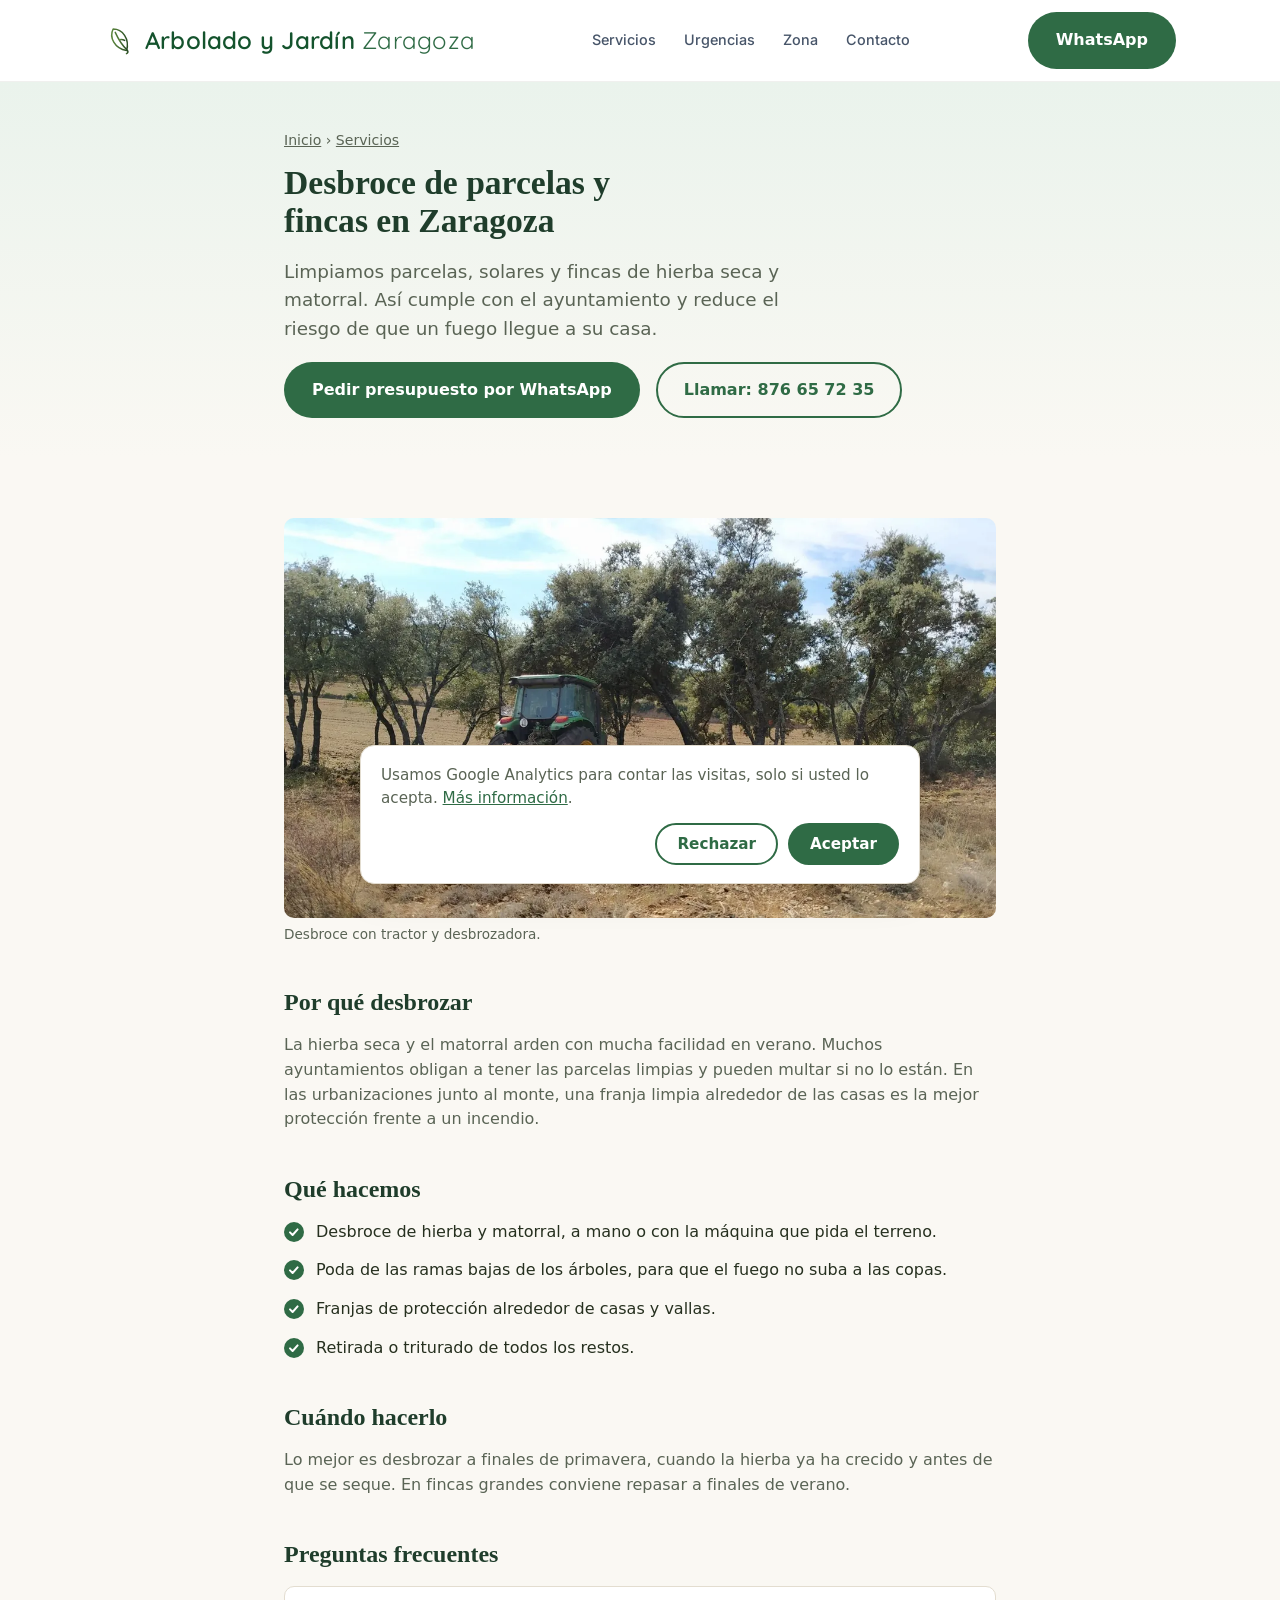
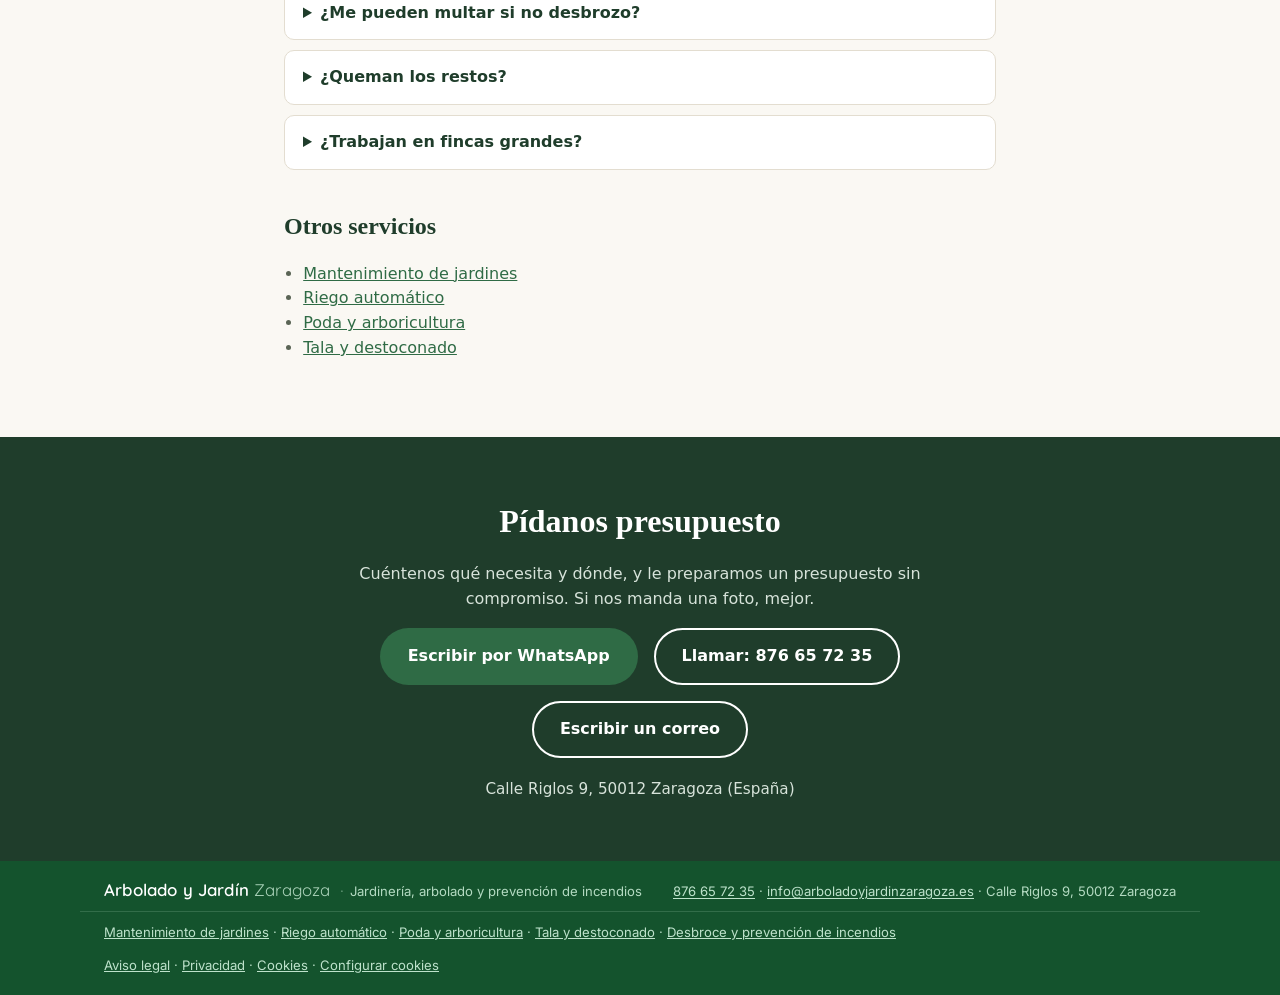
<file: servicios/desbroce-y-prevencion-de-incendios.html>
<!doctype html>
<html lang="es">
<head>
<meta charset="UTF-8">
<meta name="viewport" content="width=device-width, initial-scale=1">
<title>Desbroce de parcelas y fincas en Zaragoza | Arbolado y Jardín Zaragoza</title>
<meta name="description" content="Desbroce de parcelas, solares y fincas rústicas en Zaragoza para cumplir la normativa municipal y reducir el riesgo de incendio. Retirada de restos incluida.">
<link rel="canonical" href="https://arboladoyjardinzaragoza.es/servicios/desbroce-y-prevencion-de-incendios.html">
<meta name="robots" content="index, follow, max-image-preview:large">
<meta name="theme-color" content="#14532d">
<link rel="icon" href="../img/verdalia-favicon.svg" type="image/svg+xml">
<meta property="og:type" content="website">
<meta property="og:locale" content="es_ES">
<meta property="og:site_name" content="Arbolado y Jardín Zaragoza">
<meta property="og:title" content="Desbroce de parcelas y fincas en Zaragoza | Arbolado y Jardín Zaragoza">
<meta property="og:description" content="Desbroce de parcelas, solares y fincas rústicas en Zaragoza para cumplir la normativa municipal y reducir el riesgo de incendio. Retirada de restos incluida.">
<meta property="og:url" content="https://arboladoyjardinzaragoza.es/servicios/desbroce-y-prevencion-de-incendios.html">
<meta property="og:image" content="https://arboladoyjardinzaragoza.es/img/compartir.jpg">
<meta property="og:image:width" content="1200">
<meta property="og:image:height" content="630">
<link rel="preconnect" href="https://fonts.googleapis.com">
<link rel="preconnect" href="https://fonts.gstatic.com" crossorigin>
<link href="https://fonts.googleapis.com/css2?family=Inter:wght@400;500;600;700&family=Quicksand:wght@400;600&display=swap" rel="stylesheet">
<link rel="stylesheet" href="../css/styles.css">
<script src="../js/cookies.js"></script>
<script type="application/ld+json">
{
 "@context": "https://schema.org",
 "@graph": [
  {
   "@type": "Service",
   "@id": "https://arboladoyjardinzaragoza.es/servicios/desbroce-y-prevencion-de-incendios.html#servicio",
   "name": "Desbroce de parcelas y fincas en Zaragoza",
   "serviceType": "Desbroce y prevención de incendios",
   "description": "Desbroce de parcelas, solares y fincas rústicas en Zaragoza para cumplir la normativa municipal y reducir el riesgo de incendio. Retirada de restos incluida.",
   "url": "https://arboladoyjardinzaragoza.es/servicios/desbroce-y-prevencion-de-incendios.html",
   "provider": {
    "@type": "HomeAndConstructionBusiness",
    "@id": "https://arboladoyjardinzaragoza.es/#negocio",
    "name": "Arbolado y Jardín Zaragoza",
    "url": "https://arboladoyjardinzaragoza.es/",
    "telephone": "+34876657235",
    "address": {
     "@type": "PostalAddress",
     "streetAddress": "Calle Riglos 9",
     "postalCode": "50012",
     "addressLocality": "Zaragoza",
     "addressRegion": "Zaragoza",
     "addressCountry": "ES"
    }
   },
   "areaServed": [
    {
     "@type": "City",
     "name": "Zaragoza"
    },
    {
     "@type": "City",
     "name": "Cuarte de Huerva"
    },
    {
     "@type": "City",
     "name": "Cadrete"
    },
    {
     "@type": "City",
     "name": "María de Huerva"
    },
    {
     "@type": "City",
     "name": "La Muela"
    },
    {
     "@type": "City",
     "name": "Utebo"
    },
    {
     "@type": "City",
     "name": "Villanueva de Gállego"
    },
    {
     "@type": "City",
     "name": "Zuera"
    },
    {
     "@type": "City",
     "name": "San Mateo de Gállego"
    },
    {
     "@type": "City",
     "name": "La Puebla de Alfindén"
    },
    {
     "@type": "City",
     "name": "Pastriz"
    },
    {
     "@type": "City",
     "name": "Alfajarín"
    },
    {
     "@type": "City",
     "name": "El Burgo de Ebro"
    }
   ]
  },
  {
   "@type": "BreadcrumbList",
   "itemListElement": [
    {
     "@type": "ListItem",
     "position": 1,
     "name": "Inicio",
     "item": "https://arboladoyjardinzaragoza.es/"
    },
    {
     "@type": "ListItem",
     "position": 2,
     "name": "Desbroce y prevención de incendios",
     "item": "https://arboladoyjardinzaragoza.es/servicios/desbroce-y-prevencion-de-incendios.html"
    }
   ]
  },
  {
   "@type": "FAQPage",
   "mainEntity": [
    {
     "@type": "Question",
     "name": "¿Me pueden multar si no desbrozo?",
     "acceptedAnswer": {
      "@type": "Answer",
      "text": "Sí. Muchas ordenanzas municipales obligan a mantener limpios los solares y parcelas, sobre todo en verano."
     }
    },
    {
     "@type": "Question",
     "name": "¿Queman los restos?",
     "acceptedAnswer": {
      "@type": "Answer",
      "text": "No. Los retiramos o los trituramos y los dejamos en el terreno, que protege el suelo."
     }
    },
    {
     "@type": "Question",
     "name": "¿Trabajan en fincas grandes?",
     "acceptedAnswer": {
      "@type": "Answer",
      "text": "Sí. Díganos la superficie y le preparamos el presupuesto; en los bordes y junto a los árboles siempre se repasa a mano."
     }
    }
   ]
  }
 ]
}
</script>
</head>
<body>

<header class="site-header">
  <div class="container header-inner">
    <a class="logo" href="../" aria-label="Arbolado y Jardín Zaragoza, inicio">
      <img class="logo-mark" src="../img/verdalia-hoja.svg" alt="" aria-hidden="true">
      <span class="logo-text">Arbolado y Jardín<span> Zaragoza</span></span>
    </a>
    <nav class="nav" id="nav">
      <a href="../#servicios">Servicios</a>
      <a href="../#expres">Urgencias</a>
      <a href="../#zona">Zona</a>
      <a href="../#contacto">Contacto</a>
    </nav>
    <div class="header-actions">
      <a class="btn btn-primary btn-header" href="https://wa.me/34876657235?text=%5BJARDINERIA%5D%20Hola%2C%20vengo%20de%20arboladoyjardinzaragoza.es.%20Os%20cuento%20qu%C3%A9%20necesito%20y%20d%C3%B3nde%3A%20" target="_blank" rel="noopener">WhatsApp</a>
      <button class="nav-toggle" id="nav-toggle" aria-label="Abrir menú" aria-controls="nav" aria-expanded="false">
        <span></span><span></span><span></span>
      </button>
    </div>
  </div>
</header>

<main>

  <section class="page-hero">
    <div class="container prosa">
      <p class="migas"><a href="../">Inicio</a> › <a href="../#servicios">Servicios</a></p>
      <h1>Desbroce de parcelas y fincas en Zaragoza</h1>
      <p class="hero-sub">Limpiamos parcelas, solares y fincas de hierba seca y matorral. Así cumple con el ayuntamiento y reduce el riesgo de que un fuego llegue a su casa.</p>
      <div class="hero-cta">
        <a class="btn btn-primary" href="https://wa.me/34876657235?text=%5BJARDINERIA%5D%20Hola%2C%20vengo%20de%20arboladoyjardinzaragoza.es.%20Os%20cuento%20qu%C3%A9%20necesito%20y%20d%C3%B3nde%3A%20" target="_blank" rel="noopener">Pedir presupuesto por WhatsApp</a>
        <a class="btn btn-ghost" href="tel:+34876657235">Llamar: 876 65 72 35</a>
      </div>
    </div>
  </section>

  <section class="section">
    <div class="container prosa">
      <div class="galeria galeria-1"><figure class="foto">
          <a href="../img/fotos/desbroce-tractor.webp"><img src="../img/fotos/desbroce-tractor.webp" srcset="../img/fotos/desbroce-tractor-600.webp 600w, ../img/fotos/desbroce-tractor.webp 1200w" sizes="(max-width: 800px) 100vw, 760px" alt="Tractor con desbrozadora limpiando el matorral junto a unas encinas" width="1200" height="674" decoding="async"></a>
          <figcaption>Desbroce con tractor y desbrozadora.</figcaption>
        </figure></div>
      <h2>Por qué desbrozar</h2><p>La hierba seca y el matorral arden con mucha facilidad en verano. Muchos ayuntamientos obligan a tener las parcelas limpias y pueden multar si no lo están. En las urbanizaciones junto al monte, una franja limpia alrededor de las casas es la mejor protección frente a un incendio.</p><h2>Qué hacemos</h2><ul class='lista-check'><li>Desbroce de hierba y matorral, a mano o con la máquina que pida el terreno.</li><li>Poda de las ramas bajas de los árboles, para que el fuego no suba a las copas.</li><li>Franjas de protección alrededor de casas y vallas.</li><li>Retirada o triturado de todos los restos.</li></ul><h2>Cuándo hacerlo</h2><p>Lo mejor es desbrozar a finales de primavera, cuando la hierba ya ha crecido y antes de que se seque. En fincas grandes conviene repasar a finales de verano.</p>
      <h2>Preguntas frecuentes</h2>
      <div class="faq"><details><summary>¿Me pueden multar si no desbrozo?</summary><p>Sí. Muchas ordenanzas municipales obligan a mantener limpios los solares y parcelas, sobre todo en verano.</p></details><details><summary>¿Queman los restos?</summary><p>No. Los retiramos o los trituramos y los dejamos en el terreno, que protege el suelo.</p></details><details><summary>¿Trabajan en fincas grandes?</summary><p>Sí. Díganos la superficie y le preparamos el presupuesto; en los bordes y junto a los árboles siempre se repasa a mano.</p></details></div>
      <h2>Otros servicios</h2>
      <ul class="otros"><li><a href="mantenimiento-de-jardines.html">Mantenimiento de jardines</a></li><li><a href="riego-automatico.html">Riego automático</a></li><li><a href="poda-de-arboles.html">Poda y arboricultura</a></li><li><a href="tala-y-destoconado.html">Tala y destoconado</a></li></ul>
    </div>
  </section>

  <section id="contacto" class="section section-cta">
    <div class="container contacto-inner">
      <h2>Pídanos presupuesto</h2>
      <p>Cuéntenos qué necesita y dónde, y le preparamos un presupuesto sin compromiso. Si nos manda una foto, mejor.</p>
      <div class="hero-cta">
        <a class="btn btn-primary" href="https://wa.me/34876657235?text=%5BJARDINERIA%5D%20Hola%2C%20vengo%20de%20arboladoyjardinzaragoza.es.%20Os%20cuento%20qu%C3%A9%20necesito%20y%20d%C3%B3nde%3A%20" target="_blank" rel="noopener">Escribir por WhatsApp</a>
        <a class="btn btn-ghost" href="tel:+34876657235">Llamar: 876 65 72 35</a>
        <a class="btn btn-ghost" href="mailto:info@arboladoyjardinzaragoza.es?subject=Presupuesto%20de%20jardiner%C3%ADa&body=Hola%2C%20os%20escribo%20desde%20arboladoyjardinzaragoza.es.%0A%0AQu%C3%A9%20necesito%3A%20%0AD%C3%B3nde%20(municipio%20o%20urbanizaci%C3%B3n)%3A%20%0ATel%C3%A9fono%3A%20">Escribir un correo</a>
      </div>
      <p class="contacto-direccion">Calle Riglos 9, 50012 Zaragoza (España)</p>
    </div>
  </section>

</main>

<footer class="site-footer">
  <div class="container footer-inner">
    <p class="footer-firma">
      <span class="logo-text">Arbolado y Jardín<span> Zaragoza</span></span>
      <span class="footer-sep">·</span>Jardinería, arbolado y prevención de incendios
    </p>
    <p class="footer-contacto"><a href="tel:+34876657235">876 65 72 35</a> · <a href="mailto:info@arboladoyjardinzaragoza.es">info@arboladoyjardinzaragoza.es</a> · Calle Riglos 9, 50012 Zaragoza</p>
  </div>
  <div class="container footer-inner footer-links">
    <p><a href="../servicios/mantenimiento-de-jardines.html">Mantenimiento de jardines</a> · <a href="../servicios/riego-automatico.html">Riego automático</a> · <a href="../servicios/poda-de-arboles.html">Poda y arboricultura</a> · <a href="../servicios/tala-y-destoconado.html">Tala y destoconado</a> · <a href="../servicios/desbroce-y-prevencion-de-incendios.html">Desbroce y prevención de incendios</a></p>
    <p><a href="../aviso-legal.html">Aviso legal</a> · <a href="../privacidad.html">Privacidad</a> · <a href="../cookies.html">Cookies</a> · <a href="#" data-cookies-config>Configurar cookies</a></p>
  </div>
</footer>

<script>
  (function () {
    var toggle = document.getElementById('nav-toggle');
    var nav = document.getElementById('nav');
    if (!toggle || !nav) return;
    function closeNav() {
      nav.classList.remove('open');
      toggle.classList.remove('open');
      toggle.setAttribute('aria-expanded', 'false');
    }
    toggle.addEventListener('click', function () {
      var abierto = nav.classList.toggle('open');
      toggle.classList.toggle('open', abierto);
      toggle.setAttribute('aria-expanded', abierto ? 'true' : 'false');
    });
    nav.querySelectorAll('a').forEach(function (a) { a.addEventListener('click', closeNav); });
  })();
</script>

</body>
</html>
</file>
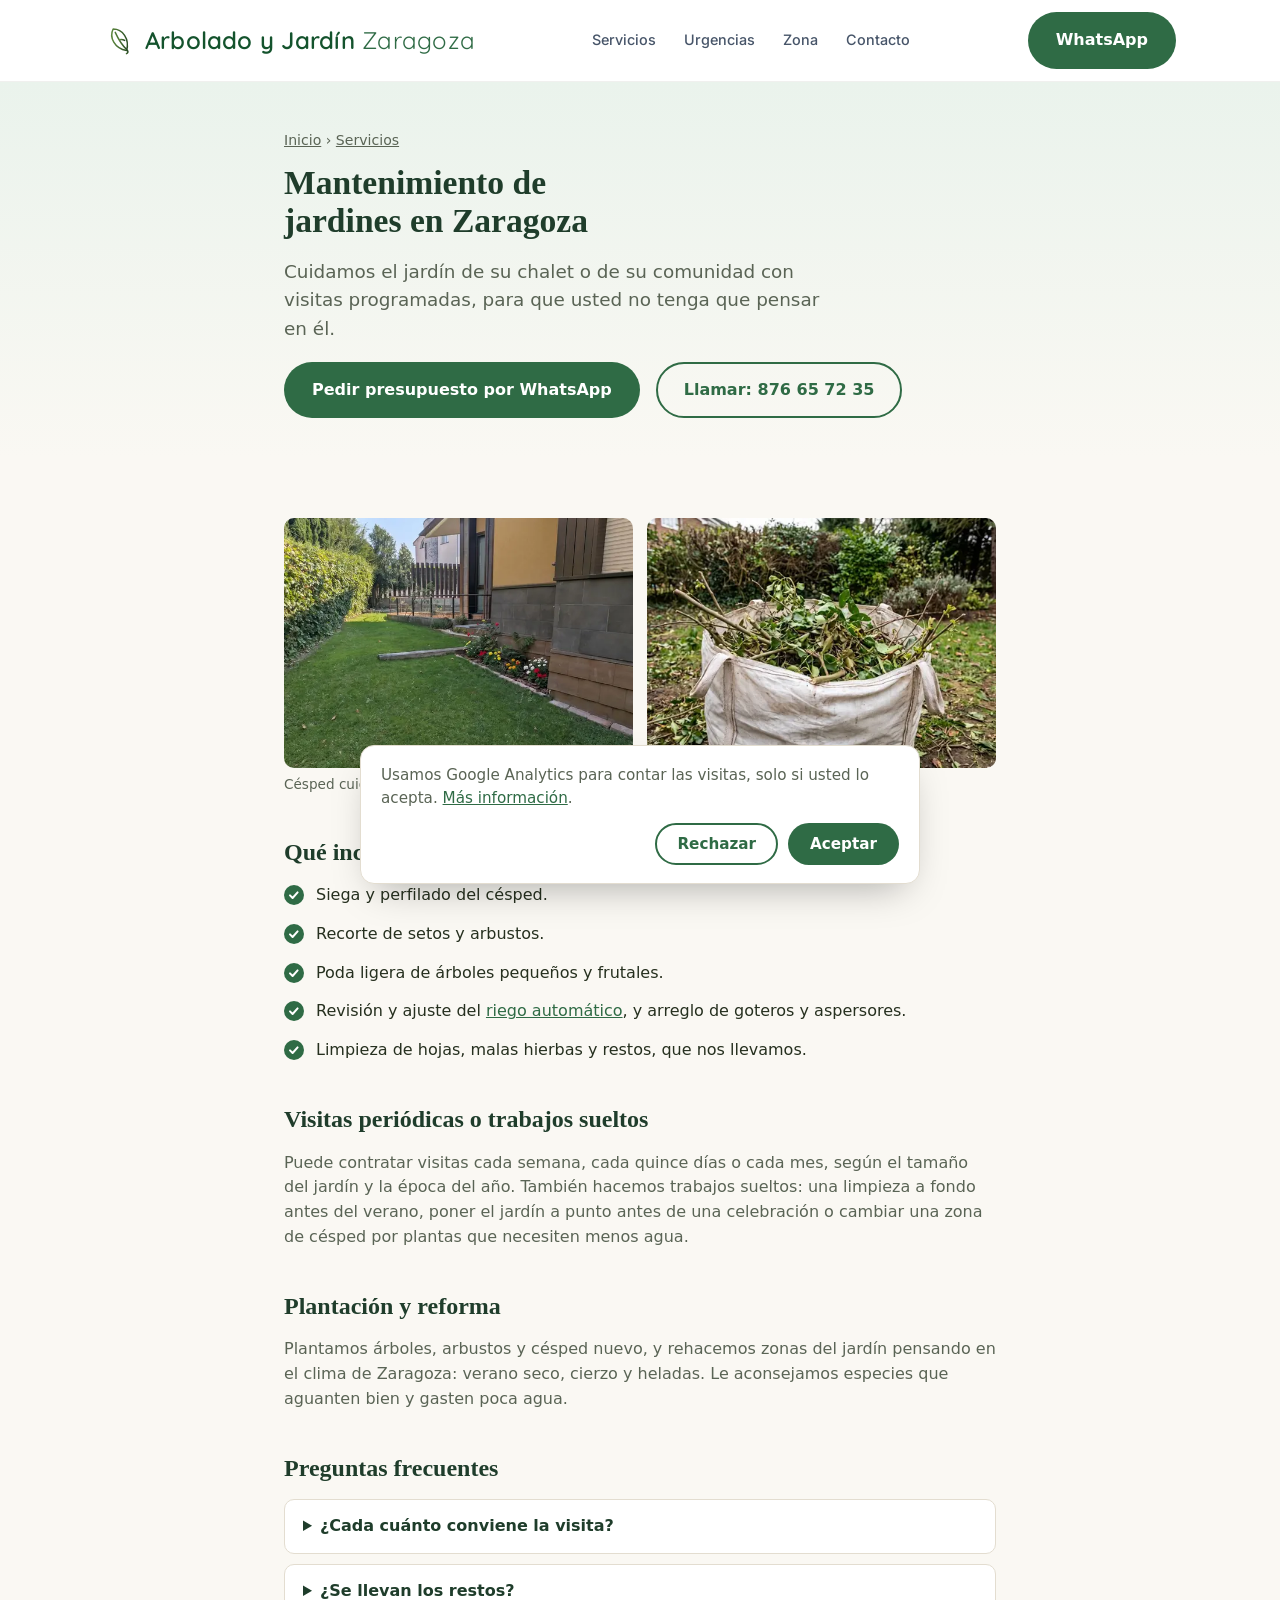
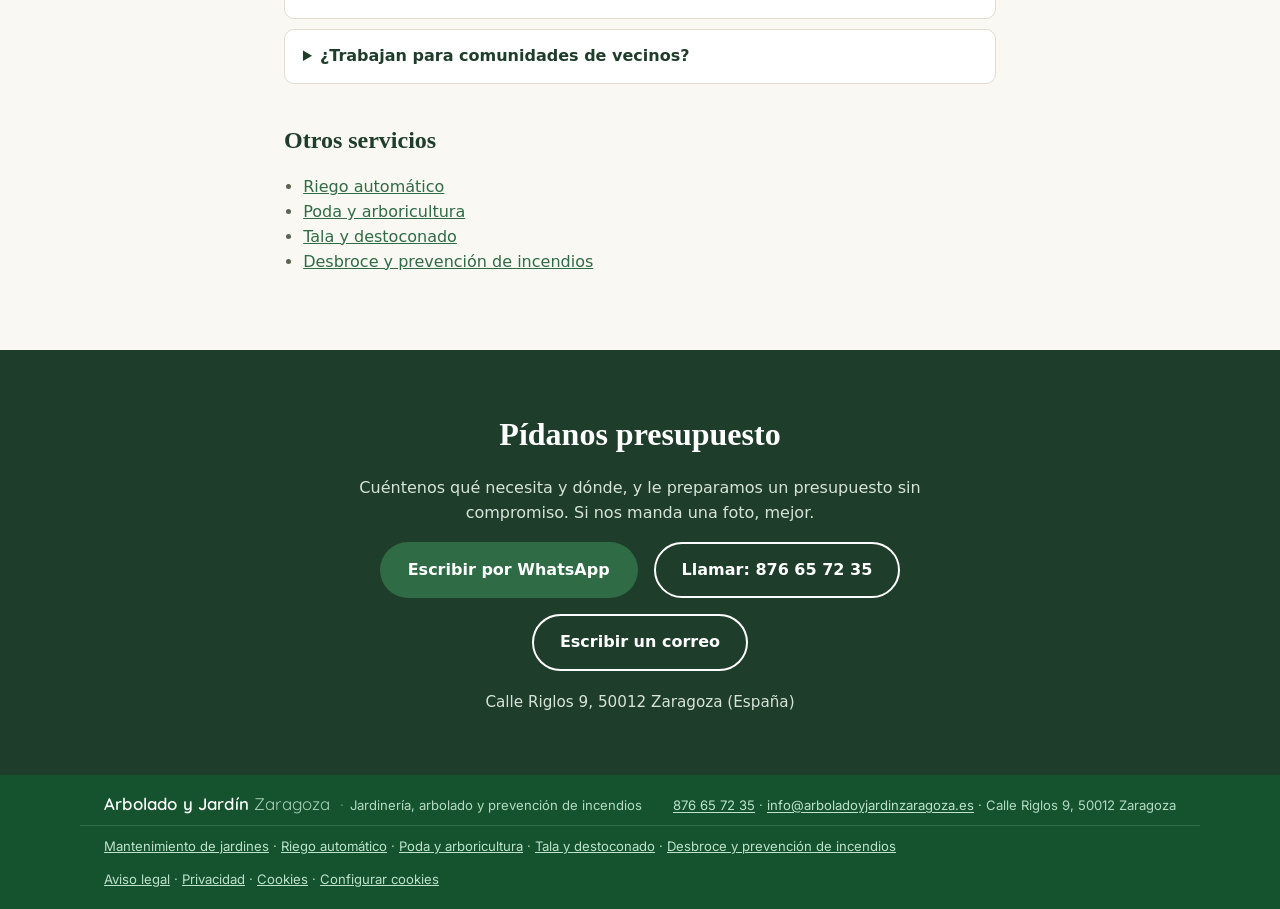
<file: servicios/mantenimiento-de-jardines.html>
<!doctype html>
<html lang="es">
<head>
<meta charset="UTF-8">
<meta name="viewport" content="width=device-width, initial-scale=1">
<title>Mantenimiento de jardines en Zaragoza | Arbolado y Jardín Zaragoza</title>
<meta name="description" content="Mantenimiento de jardines de chalets y comunidades en Zaragoza: siega, setos, riego, limpieza y plantación, con visitas programadas o trabajos puntuales.">
<link rel="canonical" href="https://arboladoyjardinzaragoza.es/servicios/mantenimiento-de-jardines.html">
<meta name="robots" content="index, follow, max-image-preview:large">
<meta name="theme-color" content="#14532d">
<link rel="icon" href="../img/verdalia-favicon.svg" type="image/svg+xml">
<meta property="og:type" content="website">
<meta property="og:locale" content="es_ES">
<meta property="og:site_name" content="Arbolado y Jardín Zaragoza">
<meta property="og:title" content="Mantenimiento de jardines en Zaragoza | Arbolado y Jardín Zaragoza">
<meta property="og:description" content="Mantenimiento de jardines de chalets y comunidades en Zaragoza: siega, setos, riego, limpieza y plantación, con visitas programadas o trabajos puntuales.">
<meta property="og:url" content="https://arboladoyjardinzaragoza.es/servicios/mantenimiento-de-jardines.html">
<meta property="og:image" content="https://arboladoyjardinzaragoza.es/img/compartir.jpg">
<meta property="og:image:width" content="1200">
<meta property="og:image:height" content="630">
<link rel="preconnect" href="https://fonts.googleapis.com">
<link rel="preconnect" href="https://fonts.gstatic.com" crossorigin>
<link href="https://fonts.googleapis.com/css2?family=Inter:wght@400;500;600;700&family=Quicksand:wght@400;600&display=swap" rel="stylesheet">
<link rel="stylesheet" href="../css/styles.css">
<script src="../js/cookies.js"></script>
<script type="application/ld+json">
{
 "@context": "https://schema.org",
 "@graph": [
  {
   "@type": "Service",
   "@id": "https://arboladoyjardinzaragoza.es/servicios/mantenimiento-de-jardines.html#servicio",
   "name": "Mantenimiento de jardines en Zaragoza",
   "serviceType": "Mantenimiento de jardines",
   "description": "Mantenimiento de jardines de chalets y comunidades en Zaragoza: siega, setos, riego, limpieza y plantación, con visitas programadas o trabajos puntuales.",
   "url": "https://arboladoyjardinzaragoza.es/servicios/mantenimiento-de-jardines.html",
   "provider": {
    "@type": "HomeAndConstructionBusiness",
    "@id": "https://arboladoyjardinzaragoza.es/#negocio",
    "name": "Arbolado y Jardín Zaragoza",
    "url": "https://arboladoyjardinzaragoza.es/",
    "telephone": "+34876657235",
    "address": {
     "@type": "PostalAddress",
     "streetAddress": "Calle Riglos 9",
     "postalCode": "50012",
     "addressLocality": "Zaragoza",
     "addressRegion": "Zaragoza",
     "addressCountry": "ES"
    }
   },
   "areaServed": [
    {
     "@type": "City",
     "name": "Zaragoza"
    },
    {
     "@type": "City",
     "name": "Cuarte de Huerva"
    },
    {
     "@type": "City",
     "name": "Cadrete"
    },
    {
     "@type": "City",
     "name": "María de Huerva"
    },
    {
     "@type": "City",
     "name": "La Muela"
    },
    {
     "@type": "City",
     "name": "Utebo"
    },
    {
     "@type": "City",
     "name": "Villanueva de Gállego"
    },
    {
     "@type": "City",
     "name": "Zuera"
    },
    {
     "@type": "City",
     "name": "San Mateo de Gállego"
    },
    {
     "@type": "City",
     "name": "La Puebla de Alfindén"
    },
    {
     "@type": "City",
     "name": "Pastriz"
    },
    {
     "@type": "City",
     "name": "Alfajarín"
    },
    {
     "@type": "City",
     "name": "El Burgo de Ebro"
    }
   ]
  },
  {
   "@type": "BreadcrumbList",
   "itemListElement": [
    {
     "@type": "ListItem",
     "position": 1,
     "name": "Inicio",
     "item": "https://arboladoyjardinzaragoza.es/"
    },
    {
     "@type": "ListItem",
     "position": 2,
     "name": "Mantenimiento de jardines",
     "item": "https://arboladoyjardinzaragoza.es/servicios/mantenimiento-de-jardines.html"
    }
   ]
  },
  {
   "@type": "FAQPage",
   "mainEntity": [
    {
     "@type": "Question",
     "name": "¿Cada cuánto conviene la visita?",
     "acceptedAnswer": {
      "@type": "Answer",
      "text": "En primavera y verano el césped crece rápido y suele hacer falta una visita cada una o dos semanas. En otoño e invierno basta con una al mes."
     }
    },
    {
     "@type": "Question",
     "name": "¿Se llevan los restos?",
     "acceptedAnswer": {
      "@type": "Answer",
      "text": "Sí. Al terminar recogemos hojas, ramas y césped cortado y nos los llevamos."
     }
    },
    {
     "@type": "Question",
     "name": "¿Trabajan para comunidades de vecinos?",
     "acceptedAnswer": {
      "@type": "Answer",
      "text": "Sí, tanto para chalets particulares como para zonas verdes de comunidades y urbanizaciones."
     }
    }
   ]
  }
 ]
}
</script>
</head>
<body>

<header class="site-header">
  <div class="container header-inner">
    <a class="logo" href="../" aria-label="Arbolado y Jardín Zaragoza, inicio">
      <img class="logo-mark" src="../img/verdalia-hoja.svg" alt="" aria-hidden="true">
      <span class="logo-text">Arbolado y Jardín<span> Zaragoza</span></span>
    </a>
    <nav class="nav" id="nav">
      <a href="../#servicios">Servicios</a>
      <a href="../#expres">Urgencias</a>
      <a href="../#zona">Zona</a>
      <a href="../#contacto">Contacto</a>
    </nav>
    <div class="header-actions">
      <a class="btn btn-primary btn-header" href="https://wa.me/34876657235?text=%5BJARDINERIA%5D%20Hola%2C%20vengo%20de%20arboladoyjardinzaragoza.es.%20Os%20cuento%20qu%C3%A9%20necesito%20y%20d%C3%B3nde%3A%20" target="_blank" rel="noopener">WhatsApp</a>
      <button class="nav-toggle" id="nav-toggle" aria-label="Abrir menú" aria-controls="nav" aria-expanded="false">
        <span></span><span></span><span></span>
      </button>
    </div>
  </div>
</header>

<main>

  <section class="page-hero">
    <div class="container prosa">
      <p class="migas"><a href="../">Inicio</a> › <a href="../#servicios">Servicios</a></p>
      <h1>Mantenimiento de jardines en Zaragoza</h1>
      <p class="hero-sub">Cuidamos el jardín de su chalet o de su comunidad con visitas programadas, para que usted no tenga que pensar en él.</p>
      <div class="hero-cta">
        <a class="btn btn-primary" href="https://wa.me/34876657235?text=%5BJARDINERIA%5D%20Hola%2C%20vengo%20de%20arboladoyjardinzaragoza.es.%20Os%20cuento%20qu%C3%A9%20necesito%20y%20d%C3%B3nde%3A%20" target="_blank" rel="noopener">Pedir presupuesto por WhatsApp</a>
        <a class="btn btn-ghost" href="tel:+34876657235">Llamar: 876 65 72 35</a>
      </div>
    </div>
  </section>

  <section class="section">
    <div class="container prosa">
      <div class="galeria galeria-2"><figure class="foto">
          <a href="../img/fotos/jardin-chalet.webp"><img src="../img/fotos/jardin-chalet.webp" srcset="../img/fotos/jardin-chalet-600.webp 600w, ../img/fotos/jardin-chalet.webp 1200w" sizes="(max-width: 560px) 100vw, 380px" alt="Jardín de un chalet con el césped cuidado, un seto alto y un parterre de flores junto a la casa" width="1200" height="896" decoding="async"></a>
          <figcaption>Césped cuidado y parterre de flores.</figcaption>
        </figure><figure class="foto">
          <a href="../img/fotos/restos-de-poda-saca.webp"><img src="../img/fotos/restos-de-poda-saca.webp" srcset="../img/fotos/restos-de-poda-saca-600.webp 600w, ../img/fotos/restos-de-poda-saca.webp 1200w" sizes="(max-width: 560px) 100vw, 380px" alt="Saca llena de ramas y restos de poda en un jardín" width="1200" height="670" decoding="async"></a>
          <figcaption>Nos llevamos los restos.</figcaption>
        </figure></div>
      <h2>Qué incluye</h2><ul class='lista-check'><li>Siega y perfilado del césped.</li><li>Recorte de setos y arbustos.</li><li>Poda ligera de árboles pequeños y frutales.</li><li>Revisión y ajuste del <a href='riego-automatico.html'>riego automático</a>, y arreglo de goteros y aspersores.</li><li>Limpieza de hojas, malas hierbas y restos, que nos llevamos.</li></ul><h2>Visitas periódicas o trabajos sueltos</h2><p>Puede contratar visitas cada semana, cada quince días o cada mes, según el tamaño del jardín y la época del año. También hacemos trabajos sueltos: una limpieza a fondo antes del verano, poner el jardín a punto antes de una celebración o cambiar una zona de césped por plantas que necesiten menos agua.</p><h2>Plantación y reforma</h2><p>Plantamos árboles, arbustos y césped nuevo, y rehacemos zonas del jardín pensando en el clima de Zaragoza: verano seco, cierzo y heladas. Le aconsejamos especies que aguanten bien y gasten poca agua.</p>
      <h2>Preguntas frecuentes</h2>
      <div class="faq"><details><summary>¿Cada cuánto conviene la visita?</summary><p>En primavera y verano el césped crece rápido y suele hacer falta una visita cada una o dos semanas. En otoño e invierno basta con una al mes.</p></details><details><summary>¿Se llevan los restos?</summary><p>Sí. Al terminar recogemos hojas, ramas y césped cortado y nos los llevamos.</p></details><details><summary>¿Trabajan para comunidades de vecinos?</summary><p>Sí, tanto para chalets particulares como para zonas verdes de comunidades y urbanizaciones.</p></details></div>
      <h2>Otros servicios</h2>
      <ul class="otros"><li><a href="riego-automatico.html">Riego automático</a></li><li><a href="poda-de-arboles.html">Poda y arboricultura</a></li><li><a href="tala-y-destoconado.html">Tala y destoconado</a></li><li><a href="desbroce-y-prevencion-de-incendios.html">Desbroce y prevención de incendios</a></li></ul>
    </div>
  </section>

  <section id="contacto" class="section section-cta">
    <div class="container contacto-inner">
      <h2>Pídanos presupuesto</h2>
      <p>Cuéntenos qué necesita y dónde, y le preparamos un presupuesto sin compromiso. Si nos manda una foto, mejor.</p>
      <div class="hero-cta">
        <a class="btn btn-primary" href="https://wa.me/34876657235?text=%5BJARDINERIA%5D%20Hola%2C%20vengo%20de%20arboladoyjardinzaragoza.es.%20Os%20cuento%20qu%C3%A9%20necesito%20y%20d%C3%B3nde%3A%20" target="_blank" rel="noopener">Escribir por WhatsApp</a>
        <a class="btn btn-ghost" href="tel:+34876657235">Llamar: 876 65 72 35</a>
        <a class="btn btn-ghost" href="mailto:info@arboladoyjardinzaragoza.es?subject=Presupuesto%20de%20jardiner%C3%ADa&body=Hola%2C%20os%20escribo%20desde%20arboladoyjardinzaragoza.es.%0A%0AQu%C3%A9%20necesito%3A%20%0AD%C3%B3nde%20(municipio%20o%20urbanizaci%C3%B3n)%3A%20%0ATel%C3%A9fono%3A%20">Escribir un correo</a>
      </div>
      <p class="contacto-direccion">Calle Riglos 9, 50012 Zaragoza (España)</p>
    </div>
  </section>

</main>

<footer class="site-footer">
  <div class="container footer-inner">
    <p class="footer-firma">
      <span class="logo-text">Arbolado y Jardín<span> Zaragoza</span></span>
      <span class="footer-sep">·</span>Jardinería, arbolado y prevención de incendios
    </p>
    <p class="footer-contacto"><a href="tel:+34876657235">876 65 72 35</a> · <a href="mailto:info@arboladoyjardinzaragoza.es">info@arboladoyjardinzaragoza.es</a> · Calle Riglos 9, 50012 Zaragoza</p>
  </div>
  <div class="container footer-inner footer-links">
    <p><a href="../servicios/mantenimiento-de-jardines.html">Mantenimiento de jardines</a> · <a href="../servicios/riego-automatico.html">Riego automático</a> · <a href="../servicios/poda-de-arboles.html">Poda y arboricultura</a> · <a href="../servicios/tala-y-destoconado.html">Tala y destoconado</a> · <a href="../servicios/desbroce-y-prevencion-de-incendios.html">Desbroce y prevención de incendios</a></p>
    <p><a href="../aviso-legal.html">Aviso legal</a> · <a href="../privacidad.html">Privacidad</a> · <a href="../cookies.html">Cookies</a> · <a href="#" data-cookies-config>Configurar cookies</a></p>
  </div>
</footer>

<script>
  (function () {
    var toggle = document.getElementById('nav-toggle');
    var nav = document.getElementById('nav');
    if (!toggle || !nav) return;
    function closeNav() {
      nav.classList.remove('open');
      toggle.classList.remove('open');
      toggle.setAttribute('aria-expanded', 'false');
    }
    toggle.addEventListener('click', function () {
      var abierto = nav.classList.toggle('open');
      toggle.classList.toggle('open', abierto);
      toggle.setAttribute('aria-expanded', abierto ? 'true' : 'false');
    });
    nav.querySelectorAll('a').forEach(function (a) { a.addEventListener('click', closeNav); });
  })();
</script>

</body>
</html>
</file>
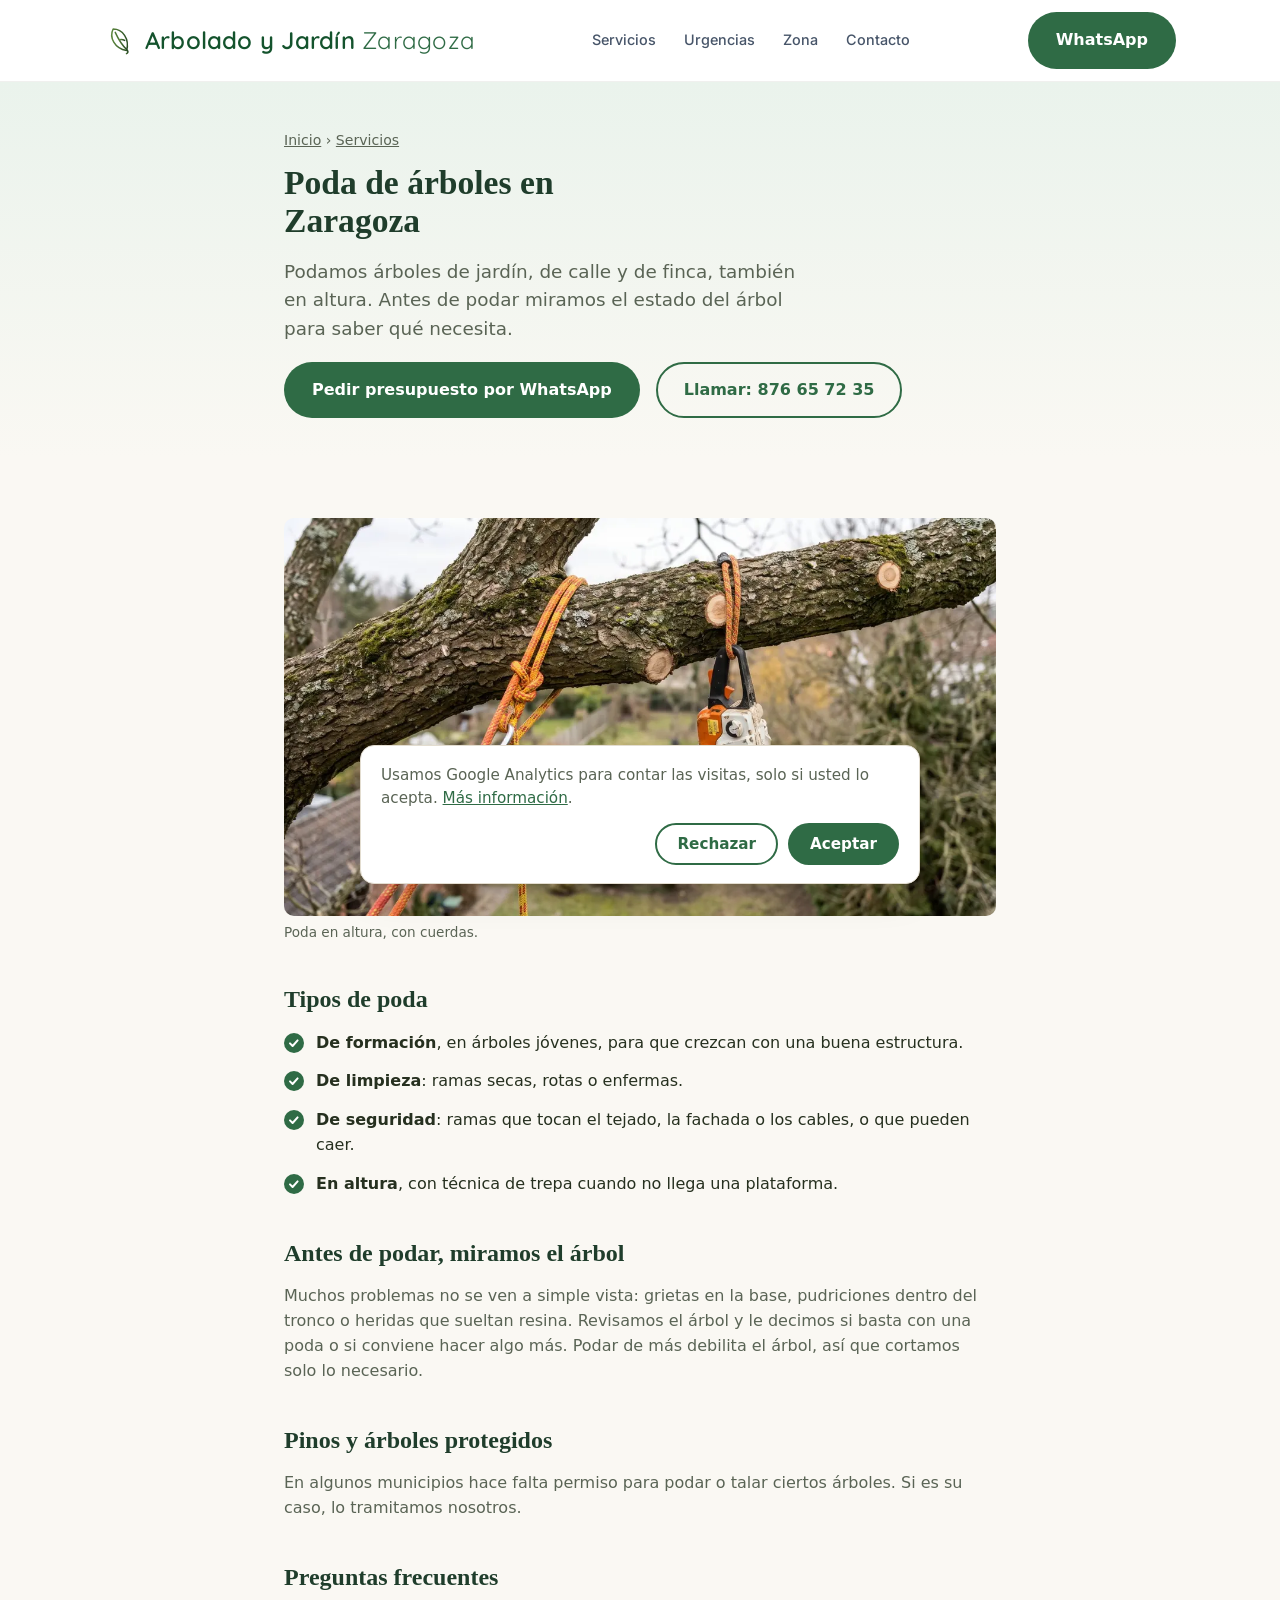
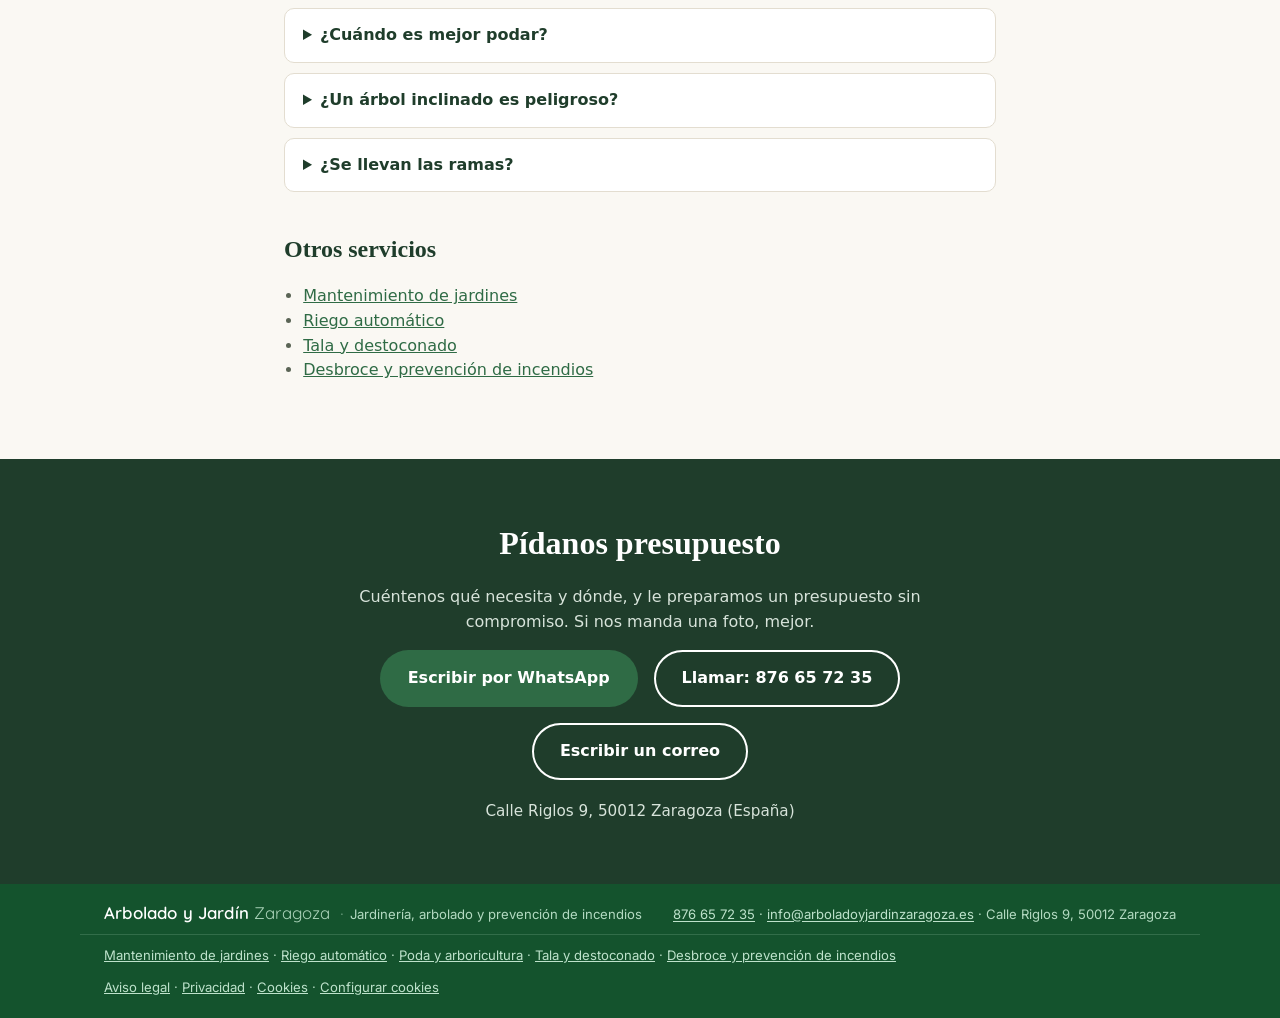
<file: servicios/poda-de-arboles.html>
<!doctype html>
<html lang="es">
<head>
<meta charset="UTF-8">
<meta name="viewport" content="width=device-width, initial-scale=1">
<title>Poda de árboles en Zaragoza | Arbolado y Jardín Zaragoza</title>
<meta name="description" content="Poda de árboles en Zaragoza: poda de formación, de limpieza y en altura, y revisión del estado del árbol (grietas, pudriciones y ramas con riesgo).">
<link rel="canonical" href="https://arboladoyjardinzaragoza.es/servicios/poda-de-arboles.html">
<meta name="robots" content="index, follow, max-image-preview:large">
<meta name="theme-color" content="#14532d">
<link rel="icon" href="../img/verdalia-favicon.svg" type="image/svg+xml">
<meta property="og:type" content="website">
<meta property="og:locale" content="es_ES">
<meta property="og:site_name" content="Arbolado y Jardín Zaragoza">
<meta property="og:title" content="Poda de árboles en Zaragoza | Arbolado y Jardín Zaragoza">
<meta property="og:description" content="Poda de árboles en Zaragoza: poda de formación, de limpieza y en altura, y revisión del estado del árbol (grietas, pudriciones y ramas con riesgo).">
<meta property="og:url" content="https://arboladoyjardinzaragoza.es/servicios/poda-de-arboles.html">
<meta property="og:image" content="https://arboladoyjardinzaragoza.es/img/compartir.jpg">
<meta property="og:image:width" content="1200">
<meta property="og:image:height" content="630">
<link rel="preconnect" href="https://fonts.googleapis.com">
<link rel="preconnect" href="https://fonts.gstatic.com" crossorigin>
<link href="https://fonts.googleapis.com/css2?family=Inter:wght@400;500;600;700&family=Quicksand:wght@400;600&display=swap" rel="stylesheet">
<link rel="stylesheet" href="../css/styles.css">
<script src="../js/cookies.js"></script>
<script type="application/ld+json">
{
 "@context": "https://schema.org",
 "@graph": [
  {
   "@type": "Service",
   "@id": "https://arboladoyjardinzaragoza.es/servicios/poda-de-arboles.html#servicio",
   "name": "Poda de árboles en Zaragoza",
   "serviceType": "Poda y arboricultura",
   "description": "Poda de árboles en Zaragoza: poda de formación, de limpieza y en altura, y revisión del estado del árbol (grietas, pudriciones y ramas con riesgo).",
   "url": "https://arboladoyjardinzaragoza.es/servicios/poda-de-arboles.html",
   "provider": {
    "@type": "HomeAndConstructionBusiness",
    "@id": "https://arboladoyjardinzaragoza.es/#negocio",
    "name": "Arbolado y Jardín Zaragoza",
    "url": "https://arboladoyjardinzaragoza.es/",
    "telephone": "+34876657235",
    "address": {
     "@type": "PostalAddress",
     "streetAddress": "Calle Riglos 9",
     "postalCode": "50012",
     "addressLocality": "Zaragoza",
     "addressRegion": "Zaragoza",
     "addressCountry": "ES"
    }
   },
   "areaServed": [
    {
     "@type": "City",
     "name": "Zaragoza"
    },
    {
     "@type": "City",
     "name": "Cuarte de Huerva"
    },
    {
     "@type": "City",
     "name": "Cadrete"
    },
    {
     "@type": "City",
     "name": "María de Huerva"
    },
    {
     "@type": "City",
     "name": "La Muela"
    },
    {
     "@type": "City",
     "name": "Utebo"
    },
    {
     "@type": "City",
     "name": "Villanueva de Gállego"
    },
    {
     "@type": "City",
     "name": "Zuera"
    },
    {
     "@type": "City",
     "name": "San Mateo de Gállego"
    },
    {
     "@type": "City",
     "name": "La Puebla de Alfindén"
    },
    {
     "@type": "City",
     "name": "Pastriz"
    },
    {
     "@type": "City",
     "name": "Alfajarín"
    },
    {
     "@type": "City",
     "name": "El Burgo de Ebro"
    }
   ]
  },
  {
   "@type": "BreadcrumbList",
   "itemListElement": [
    {
     "@type": "ListItem",
     "position": 1,
     "name": "Inicio",
     "item": "https://arboladoyjardinzaragoza.es/"
    },
    {
     "@type": "ListItem",
     "position": 2,
     "name": "Poda y arboricultura",
     "item": "https://arboladoyjardinzaragoza.es/servicios/poda-de-arboles.html"
    }
   ]
  },
  {
   "@type": "FAQPage",
   "mainEntity": [
    {
     "@type": "Question",
     "name": "¿Cuándo es mejor podar?",
     "acceptedAnswer": {
      "@type": "Answer",
      "text": "La mayoría de árboles se podan mejor en invierno, con la savia parada. Las ramas peligrosas o secas se pueden quitar en cualquier época."
     }
    },
    {
     "@type": "Question",
     "name": "¿Un árbol inclinado es peligroso?",
     "acceptedAnswer": {
      "@type": "Answer",
      "text": "No siempre. Depende de si la inclinación es antigua, de cómo está la base y de si el suelo se ha levantado. Lo mejor es que lo veamos."
     }
    },
    {
     "@type": "Question",
     "name": "¿Se llevan las ramas?",
     "acceptedAnswer": {
      "@type": "Answer",
      "text": "Sí. Troceamos y retiramos todos los restos, o los dejamos triturados si los quiere para el jardín."
     }
    }
   ]
  }
 ]
}
</script>
</head>
<body>

<header class="site-header">
  <div class="container header-inner">
    <a class="logo" href="../" aria-label="Arbolado y Jardín Zaragoza, inicio">
      <img class="logo-mark" src="../img/verdalia-hoja.svg" alt="" aria-hidden="true">
      <span class="logo-text">Arbolado y Jardín<span> Zaragoza</span></span>
    </a>
    <nav class="nav" id="nav">
      <a href="../#servicios">Servicios</a>
      <a href="../#expres">Urgencias</a>
      <a href="../#zona">Zona</a>
      <a href="../#contacto">Contacto</a>
    </nav>
    <div class="header-actions">
      <a class="btn btn-primary btn-header" href="https://wa.me/34876657235?text=%5BJARDINERIA%5D%20Hola%2C%20vengo%20de%20arboladoyjardinzaragoza.es.%20Os%20cuento%20qu%C3%A9%20necesito%20y%20d%C3%B3nde%3A%20" target="_blank" rel="noopener">WhatsApp</a>
      <button class="nav-toggle" id="nav-toggle" aria-label="Abrir menú" aria-controls="nav" aria-expanded="false">
        <span></span><span></span><span></span>
      </button>
    </div>
  </div>
</header>

<main>

  <section class="page-hero">
    <div class="container prosa">
      <p class="migas"><a href="../">Inicio</a> › <a href="../#servicios">Servicios</a></p>
      <h1>Poda de árboles en Zaragoza</h1>
      <p class="hero-sub">Podamos árboles de jardín, de calle y de finca, también en altura. Antes de podar miramos el estado del árbol para saber qué necesita.</p>
      <div class="hero-cta">
        <a class="btn btn-primary" href="https://wa.me/34876657235?text=%5BJARDINERIA%5D%20Hola%2C%20vengo%20de%20arboladoyjardinzaragoza.es.%20Os%20cuento%20qu%C3%A9%20necesito%20y%20d%C3%B3nde%3A%20" target="_blank" rel="noopener">Pedir presupuesto por WhatsApp</a>
        <a class="btn btn-ghost" href="tel:+34876657235">Llamar: 876 65 72 35</a>
      </div>
    </div>
  </section>

  <section class="section">
    <div class="container prosa">
      <div class="galeria galeria-1"><figure class="foto">
          <a href="../img/fotos/poda-en-altura-cuerdas.webp"><img src="../img/fotos/poda-en-altura-cuerdas.webp" srcset="../img/fotos/poda-en-altura-cuerdas-600.webp 600w, ../img/fotos/poda-en-altura-cuerdas.webp 1200w" sizes="(max-width: 800px) 100vw, 760px" alt="Rama con cortes de poda limpios, cuerdas de trepa y una motosierra de poda colgada" width="1200" height="670" decoding="async"></a>
          <figcaption>Poda en altura, con cuerdas.</figcaption>
        </figure></div>
      <h2>Tipos de poda</h2><ul class='lista-check'><li><strong>De formación</strong>, en árboles jóvenes, para que crezcan con una buena estructura.</li><li><strong>De limpieza</strong>: ramas secas, rotas o enfermas.</li><li><strong>De seguridad</strong>: ramas que tocan el tejado, la fachada o los cables, o que pueden caer.</li><li><strong>En altura</strong>, con técnica de trepa cuando no llega una plataforma.</li></ul><h2>Antes de podar, miramos el árbol</h2><p>Muchos problemas no se ven a simple vista: grietas en la base, pudriciones dentro del tronco o heridas que sueltan resina. Revisamos el árbol y le decimos si basta con una poda o si conviene hacer algo más. Podar de más debilita el árbol, así que cortamos solo lo necesario.</p><h2>Pinos y árboles protegidos</h2><p>En algunos municipios hace falta permiso para podar o talar ciertos árboles. Si es su caso, lo tramitamos nosotros.</p>
      <h2>Preguntas frecuentes</h2>
      <div class="faq"><details><summary>¿Cuándo es mejor podar?</summary><p>La mayoría de árboles se podan mejor en invierno, con la savia parada. Las ramas peligrosas o secas se pueden quitar en cualquier época.</p></details><details><summary>¿Un árbol inclinado es peligroso?</summary><p>No siempre. Depende de si la inclinación es antigua, de cómo está la base y de si el suelo se ha levantado. Lo mejor es que lo veamos.</p></details><details><summary>¿Se llevan las ramas?</summary><p>Sí. Troceamos y retiramos todos los restos, o los dejamos triturados si los quiere para el jardín.</p></details></div>
      <h2>Otros servicios</h2>
      <ul class="otros"><li><a href="mantenimiento-de-jardines.html">Mantenimiento de jardines</a></li><li><a href="riego-automatico.html">Riego automático</a></li><li><a href="tala-y-destoconado.html">Tala y destoconado</a></li><li><a href="desbroce-y-prevencion-de-incendios.html">Desbroce y prevención de incendios</a></li></ul>
    </div>
  </section>

  <section id="contacto" class="section section-cta">
    <div class="container contacto-inner">
      <h2>Pídanos presupuesto</h2>
      <p>Cuéntenos qué necesita y dónde, y le preparamos un presupuesto sin compromiso. Si nos manda una foto, mejor.</p>
      <div class="hero-cta">
        <a class="btn btn-primary" href="https://wa.me/34876657235?text=%5BJARDINERIA%5D%20Hola%2C%20vengo%20de%20arboladoyjardinzaragoza.es.%20Os%20cuento%20qu%C3%A9%20necesito%20y%20d%C3%B3nde%3A%20" target="_blank" rel="noopener">Escribir por WhatsApp</a>
        <a class="btn btn-ghost" href="tel:+34876657235">Llamar: 876 65 72 35</a>
        <a class="btn btn-ghost" href="mailto:info@arboladoyjardinzaragoza.es?subject=Presupuesto%20de%20jardiner%C3%ADa&body=Hola%2C%20os%20escribo%20desde%20arboladoyjardinzaragoza.es.%0A%0AQu%C3%A9%20necesito%3A%20%0AD%C3%B3nde%20(municipio%20o%20urbanizaci%C3%B3n)%3A%20%0ATel%C3%A9fono%3A%20">Escribir un correo</a>
      </div>
      <p class="contacto-direccion">Calle Riglos 9, 50012 Zaragoza (España)</p>
    </div>
  </section>

</main>

<footer class="site-footer">
  <div class="container footer-inner">
    <p class="footer-firma">
      <span class="logo-text">Arbolado y Jardín<span> Zaragoza</span></span>
      <span class="footer-sep">·</span>Jardinería, arbolado y prevención de incendios
    </p>
    <p class="footer-contacto"><a href="tel:+34876657235">876 65 72 35</a> · <a href="mailto:info@arboladoyjardinzaragoza.es">info@arboladoyjardinzaragoza.es</a> · Calle Riglos 9, 50012 Zaragoza</p>
  </div>
  <div class="container footer-inner footer-links">
    <p><a href="../servicios/mantenimiento-de-jardines.html">Mantenimiento de jardines</a> · <a href="../servicios/riego-automatico.html">Riego automático</a> · <a href="../servicios/poda-de-arboles.html">Poda y arboricultura</a> · <a href="../servicios/tala-y-destoconado.html">Tala y destoconado</a> · <a href="../servicios/desbroce-y-prevencion-de-incendios.html">Desbroce y prevención de incendios</a></p>
    <p><a href="../aviso-legal.html">Aviso legal</a> · <a href="../privacidad.html">Privacidad</a> · <a href="../cookies.html">Cookies</a> · <a href="#" data-cookies-config>Configurar cookies</a></p>
  </div>
</footer>

<script>
  (function () {
    var toggle = document.getElementById('nav-toggle');
    var nav = document.getElementById('nav');
    if (!toggle || !nav) return;
    function closeNav() {
      nav.classList.remove('open');
      toggle.classList.remove('open');
      toggle.setAttribute('aria-expanded', 'false');
    }
    toggle.addEventListener('click', function () {
      var abierto = nav.classList.toggle('open');
      toggle.classList.toggle('open', abierto);
      toggle.setAttribute('aria-expanded', abierto ? 'true' : 'false');
    });
    nav.querySelectorAll('a').forEach(function (a) { a.addEventListener('click', closeNav); });
  })();
</script>

</body>
</html>
</file>
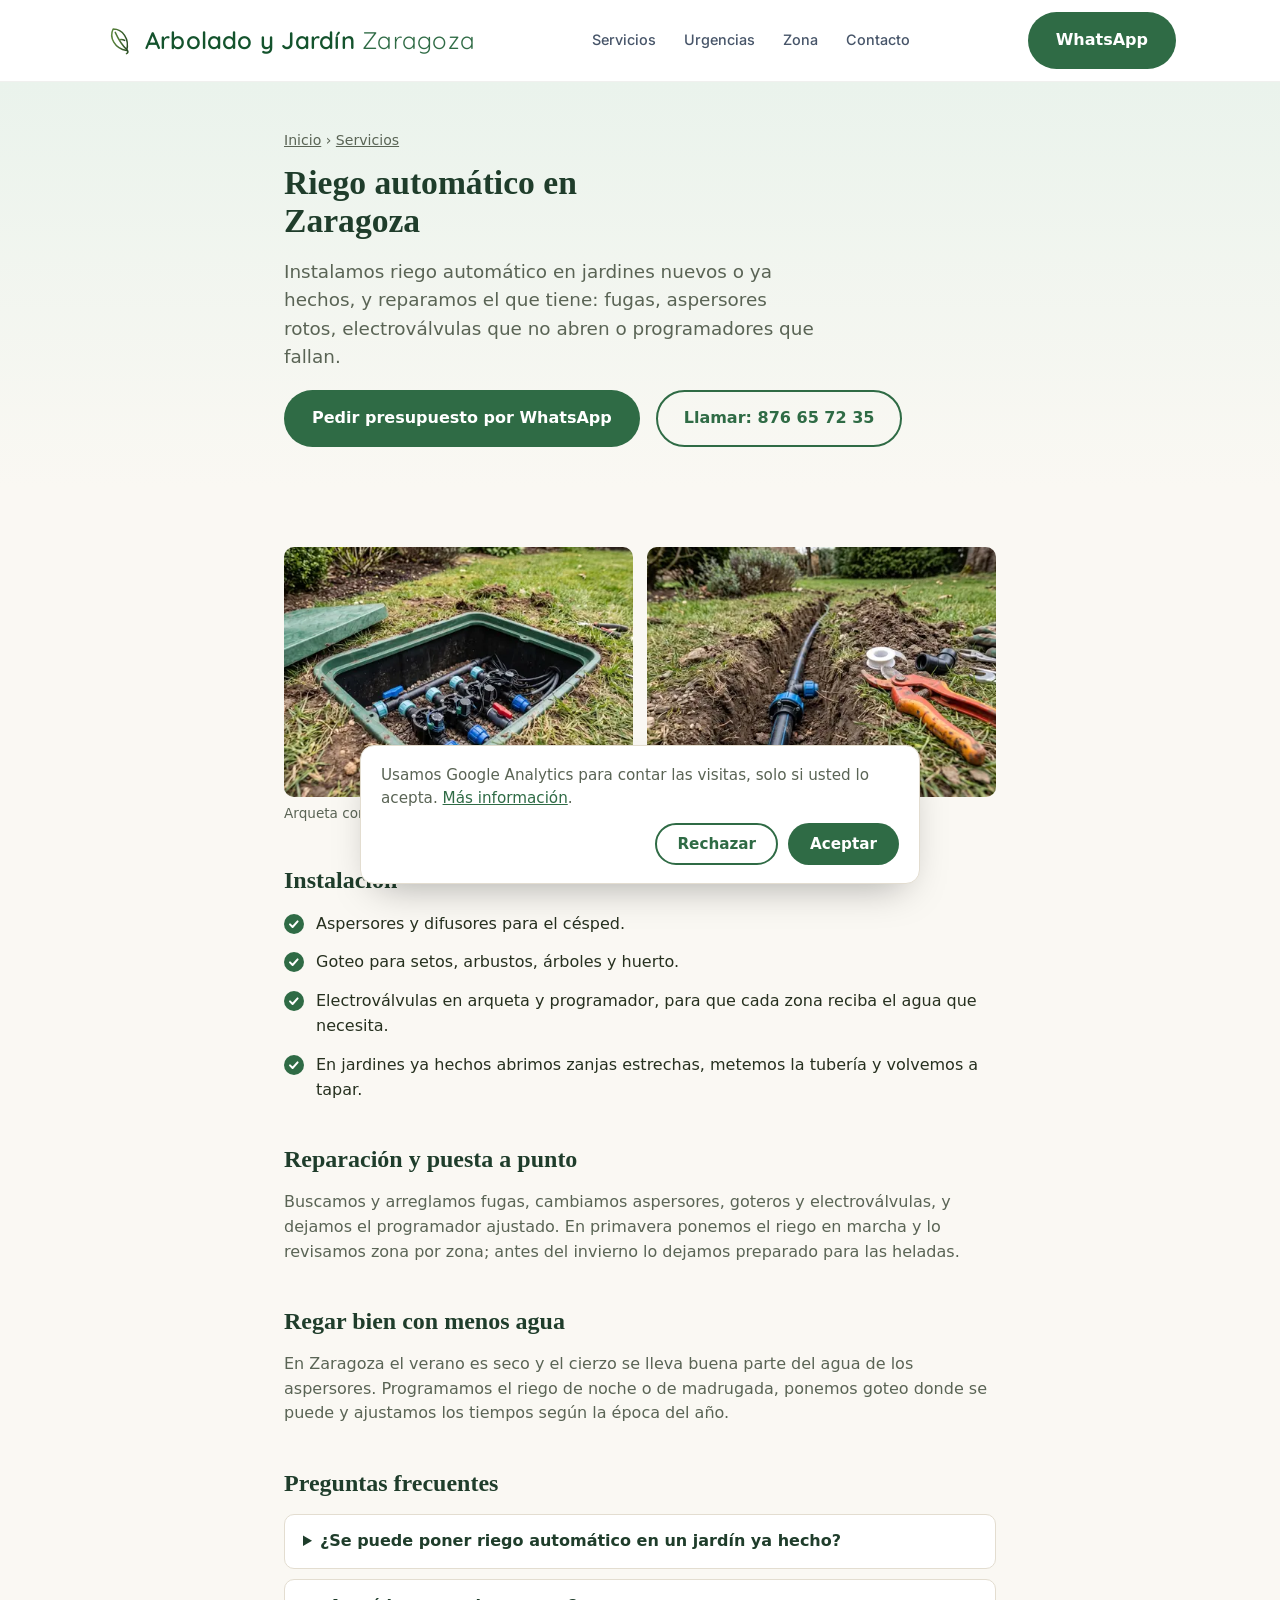
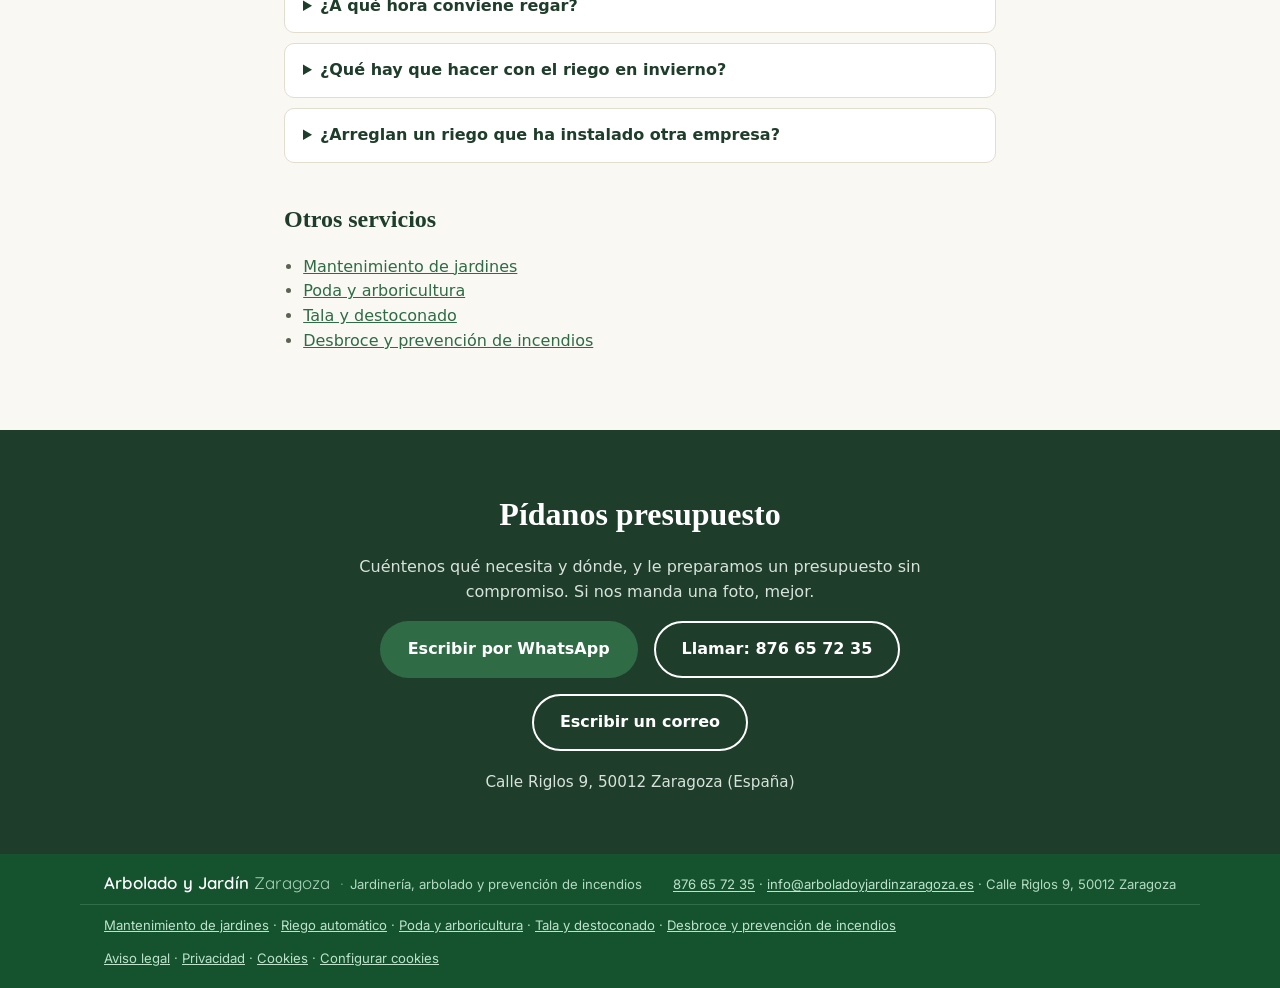
<file: servicios/riego-automatico.html>
<!doctype html>
<html lang="es">
<head>
<meta charset="UTF-8">
<meta name="viewport" content="width=device-width, initial-scale=1">
<title>Riego automático en Zaragoza: instalación y reparación | Arbolado y Jardín Zaragoza</title>
<meta name="description" content="Instalación, reparación y puesta a punto de riego automático en jardines de Zaragoza: aspersores, goteo, electroválvulas y programadores. Arreglamos fugas y averías.">
<link rel="canonical" href="https://arboladoyjardinzaragoza.es/servicios/riego-automatico.html">
<meta name="robots" content="index, follow, max-image-preview:large">
<meta name="theme-color" content="#14532d">
<link rel="icon" href="../img/verdalia-favicon.svg" type="image/svg+xml">
<meta property="og:type" content="website">
<meta property="og:locale" content="es_ES">
<meta property="og:site_name" content="Arbolado y Jardín Zaragoza">
<meta property="og:title" content="Riego automático en Zaragoza: instalación y reparación | Arbolado y Jardín Zaragoza">
<meta property="og:description" content="Instalación, reparación y puesta a punto de riego automático en jardines de Zaragoza: aspersores, goteo, electroválvulas y programadores. Arreglamos fugas y averías.">
<meta property="og:url" content="https://arboladoyjardinzaragoza.es/servicios/riego-automatico.html">
<meta property="og:image" content="https://arboladoyjardinzaragoza.es/img/compartir.jpg">
<meta property="og:image:width" content="1200">
<meta property="og:image:height" content="630">
<link rel="preconnect" href="https://fonts.googleapis.com">
<link rel="preconnect" href="https://fonts.gstatic.com" crossorigin>
<link href="https://fonts.googleapis.com/css2?family=Inter:wght@400;500;600;700&family=Quicksand:wght@400;600&display=swap" rel="stylesheet">
<link rel="stylesheet" href="../css/styles.css">
<script src="../js/cookies.js"></script>
<script type="application/ld+json">
{
 "@context": "https://schema.org",
 "@graph": [
  {
   "@type": "Service",
   "@id": "https://arboladoyjardinzaragoza.es/servicios/riego-automatico.html#servicio",
   "name": "Riego automático en Zaragoza",
   "serviceType": "Riego automático",
   "description": "Instalación, reparación y puesta a punto de riego automático en jardines de Zaragoza: aspersores, goteo, electroválvulas y programadores. Arreglamos fugas y averías.",
   "url": "https://arboladoyjardinzaragoza.es/servicios/riego-automatico.html",
   "provider": {
    "@type": "HomeAndConstructionBusiness",
    "@id": "https://arboladoyjardinzaragoza.es/#negocio",
    "name": "Arbolado y Jardín Zaragoza",
    "url": "https://arboladoyjardinzaragoza.es/",
    "telephone": "+34876657235",
    "address": {
     "@type": "PostalAddress",
     "streetAddress": "Calle Riglos 9",
     "postalCode": "50012",
     "addressLocality": "Zaragoza",
     "addressRegion": "Zaragoza",
     "addressCountry": "ES"
    }
   },
   "areaServed": [
    {
     "@type": "City",
     "name": "Zaragoza"
    },
    {
     "@type": "City",
     "name": "Cuarte de Huerva"
    },
    {
     "@type": "City",
     "name": "Cadrete"
    },
    {
     "@type": "City",
     "name": "María de Huerva"
    },
    {
     "@type": "City",
     "name": "La Muela"
    },
    {
     "@type": "City",
     "name": "Utebo"
    },
    {
     "@type": "City",
     "name": "Villanueva de Gállego"
    },
    {
     "@type": "City",
     "name": "Zuera"
    },
    {
     "@type": "City",
     "name": "San Mateo de Gállego"
    },
    {
     "@type": "City",
     "name": "La Puebla de Alfindén"
    },
    {
     "@type": "City",
     "name": "Pastriz"
    },
    {
     "@type": "City",
     "name": "Alfajarín"
    },
    {
     "@type": "City",
     "name": "El Burgo de Ebro"
    }
   ]
  },
  {
   "@type": "BreadcrumbList",
   "itemListElement": [
    {
     "@type": "ListItem",
     "position": 1,
     "name": "Inicio",
     "item": "https://arboladoyjardinzaragoza.es/"
    },
    {
     "@type": "ListItem",
     "position": 2,
     "name": "Riego automático",
     "item": "https://arboladoyjardinzaragoza.es/servicios/riego-automatico.html"
    }
   ]
  },
  {
   "@type": "FAQPage",
   "mainEntity": [
    {
     "@type": "Question",
     "name": "¿Se puede poner riego automático en un jardín ya hecho?",
     "acceptedAnswer": {
      "@type": "Answer",
      "text": "Sí. Abrimos zanjas estrechas, metemos la tubería y volvemos a tapar. El césped se recupera en unas semanas."
     }
    },
    {
     "@type": "Question",
     "name": "¿A qué hora conviene regar?",
     "acceptedAnswer": {
      "@type": "Answer",
      "text": "De noche o de madrugada. Se evapora menos agua y suele haber menos viento, que con los aspersores se nota mucho."
     }
    },
    {
     "@type": "Question",
     "name": "¿Qué hay que hacer con el riego en invierno?",
     "acceptedAnswer": {
      "@type": "Answer",
      "text": "Con las heladas conviene cerrar el agua y vaciar la instalación, o al menos proteger las electroválvulas y el programador. Lo dejamos preparado en otoño y lo ponemos en marcha en primavera."
     }
    },
    {
     "@type": "Question",
     "name": "¿Arreglan un riego que ha instalado otra empresa?",
     "acceptedAnswer": {
      "@type": "Answer",
      "text": "Sí. Reparamos fugas, aspersores y electroválvulas aunque la instalación no sea nuestra."
     }
    }
   ]
  }
 ]
}
</script>
</head>
<body>

<header class="site-header">
  <div class="container header-inner">
    <a class="logo" href="../" aria-label="Arbolado y Jardín Zaragoza, inicio">
      <img class="logo-mark" src="../img/verdalia-hoja.svg" alt="" aria-hidden="true">
      <span class="logo-text">Arbolado y Jardín<span> Zaragoza</span></span>
    </a>
    <nav class="nav" id="nav">
      <a href="../#servicios">Servicios</a>
      <a href="../#expres">Urgencias</a>
      <a href="../#zona">Zona</a>
      <a href="../#contacto">Contacto</a>
    </nav>
    <div class="header-actions">
      <a class="btn btn-primary btn-header" href="https://wa.me/34876657235?text=%5BJARDINERIA%5D%20Hola%2C%20vengo%20de%20arboladoyjardinzaragoza.es.%20Os%20cuento%20qu%C3%A9%20necesito%20y%20d%C3%B3nde%3A%20" target="_blank" rel="noopener">WhatsApp</a>
      <button class="nav-toggle" id="nav-toggle" aria-label="Abrir menú" aria-controls="nav" aria-expanded="false">
        <span></span><span></span><span></span>
      </button>
    </div>
  </div>
</header>

<main>

  <section class="page-hero">
    <div class="container prosa">
      <p class="migas"><a href="../">Inicio</a> › <a href="../#servicios">Servicios</a></p>
      <h1>Riego automático en Zaragoza</h1>
      <p class="hero-sub">Instalamos riego automático en jardines nuevos o ya hechos, y reparamos el que tiene: fugas, aspersores rotos, electroválvulas que no abren o programadores que fallan.</p>
      <div class="hero-cta">
        <a class="btn btn-primary" href="https://wa.me/34876657235?text=%5BJARDINERIA%5D%20Hola%2C%20vengo%20de%20arboladoyjardinzaragoza.es.%20Os%20cuento%20qu%C3%A9%20necesito%20y%20d%C3%B3nde%3A%20" target="_blank" rel="noopener">Pedir presupuesto por WhatsApp</a>
        <a class="btn btn-ghost" href="tel:+34876657235">Llamar: 876 65 72 35</a>
      </div>
    </div>
  </section>

  <section class="section">
    <div class="container prosa">
      <div class="galeria galeria-2"><figure class="foto">
          <a href="../img/fotos/riego-arqueta-electrovalvulas.webp"><img src="../img/fotos/riego-arqueta-electrovalvulas.webp" srcset="../img/fotos/riego-arqueta-electrovalvulas-600.webp 600w, ../img/fotos/riego-arqueta-electrovalvulas.webp 1200w" sizes="(max-width: 560px) 100vw, 380px" alt="Arqueta de riego abierta en el césped, con tres electroválvulas y sus llaves de paso" width="1200" height="670" decoding="async"></a>
          <figcaption>Arqueta con las electroválvulas.</figcaption>
        </figure><figure class="foto">
          <a href="../img/fotos/riego-zanja-tuberia.webp"><img src="../img/fotos/riego-zanja-tuberia.webp" srcset="../img/fotos/riego-zanja-tuberia-600.webp 600w, ../img/fotos/riego-zanja-tuberia.webp 1200w" sizes="(max-width: 560px) 100vw, 380px" alt="Zanja en el césped con una tubería de riego de polietileno y una pieza de conexión" width="1200" height="670" decoding="async"></a>
          <figcaption>Tubería nueva en zanja.</figcaption>
        </figure></div>
      <h2>Instalación</h2><ul class='lista-check'><li>Aspersores y difusores para el césped.</li><li>Goteo para setos, arbustos, árboles y huerto.</li><li>Electroválvulas en arqueta y programador, para que cada zona reciba el agua que necesita.</li><li>En jardines ya hechos abrimos zanjas estrechas, metemos la tubería y volvemos a tapar.</li></ul><h2>Reparación y puesta a punto</h2><p>Buscamos y arreglamos fugas, cambiamos aspersores, goteros y electroválvulas, y dejamos el programador ajustado. En primavera ponemos el riego en marcha y lo revisamos zona por zona; antes del invierno lo dejamos preparado para las heladas.</p><h2>Regar bien con menos agua</h2><p>En Zaragoza el verano es seco y el cierzo se lleva buena parte del agua de los aspersores. Programamos el riego de noche o de madrugada, ponemos goteo donde se puede y ajustamos los tiempos según la época del año.</p>
      <h2>Preguntas frecuentes</h2>
      <div class="faq"><details><summary>¿Se puede poner riego automático en un jardín ya hecho?</summary><p>Sí. Abrimos zanjas estrechas, metemos la tubería y volvemos a tapar. El césped se recupera en unas semanas.</p></details><details><summary>¿A qué hora conviene regar?</summary><p>De noche o de madrugada. Se evapora menos agua y suele haber menos viento, que con los aspersores se nota mucho.</p></details><details><summary>¿Qué hay que hacer con el riego en invierno?</summary><p>Con las heladas conviene cerrar el agua y vaciar la instalación, o al menos proteger las electroválvulas y el programador. Lo dejamos preparado en otoño y lo ponemos en marcha en primavera.</p></details><details><summary>¿Arreglan un riego que ha instalado otra empresa?</summary><p>Sí. Reparamos fugas, aspersores y electroválvulas aunque la instalación no sea nuestra.</p></details></div>
      <h2>Otros servicios</h2>
      <ul class="otros"><li><a href="mantenimiento-de-jardines.html">Mantenimiento de jardines</a></li><li><a href="poda-de-arboles.html">Poda y arboricultura</a></li><li><a href="tala-y-destoconado.html">Tala y destoconado</a></li><li><a href="desbroce-y-prevencion-de-incendios.html">Desbroce y prevención de incendios</a></li></ul>
    </div>
  </section>

  <section id="contacto" class="section section-cta">
    <div class="container contacto-inner">
      <h2>Pídanos presupuesto</h2>
      <p>Cuéntenos qué necesita y dónde, y le preparamos un presupuesto sin compromiso. Si nos manda una foto, mejor.</p>
      <div class="hero-cta">
        <a class="btn btn-primary" href="https://wa.me/34876657235?text=%5BJARDINERIA%5D%20Hola%2C%20vengo%20de%20arboladoyjardinzaragoza.es.%20Os%20cuento%20qu%C3%A9%20necesito%20y%20d%C3%B3nde%3A%20" target="_blank" rel="noopener">Escribir por WhatsApp</a>
        <a class="btn btn-ghost" href="tel:+34876657235">Llamar: 876 65 72 35</a>
        <a class="btn btn-ghost" href="mailto:info@arboladoyjardinzaragoza.es?subject=Presupuesto%20de%20jardiner%C3%ADa&body=Hola%2C%20os%20escribo%20desde%20arboladoyjardinzaragoza.es.%0A%0AQu%C3%A9%20necesito%3A%20%0AD%C3%B3nde%20(municipio%20o%20urbanizaci%C3%B3n)%3A%20%0ATel%C3%A9fono%3A%20">Escribir un correo</a>
      </div>
      <p class="contacto-direccion">Calle Riglos 9, 50012 Zaragoza (España)</p>
    </div>
  </section>

</main>

<footer class="site-footer">
  <div class="container footer-inner">
    <p class="footer-firma">
      <span class="logo-text">Arbolado y Jardín<span> Zaragoza</span></span>
      <span class="footer-sep">·</span>Jardinería, arbolado y prevención de incendios
    </p>
    <p class="footer-contacto"><a href="tel:+34876657235">876 65 72 35</a> · <a href="mailto:info@arboladoyjardinzaragoza.es">info@arboladoyjardinzaragoza.es</a> · Calle Riglos 9, 50012 Zaragoza</p>
  </div>
  <div class="container footer-inner footer-links">
    <p><a href="../servicios/mantenimiento-de-jardines.html">Mantenimiento de jardines</a> · <a href="../servicios/riego-automatico.html">Riego automático</a> · <a href="../servicios/poda-de-arboles.html">Poda y arboricultura</a> · <a href="../servicios/tala-y-destoconado.html">Tala y destoconado</a> · <a href="../servicios/desbroce-y-prevencion-de-incendios.html">Desbroce y prevención de incendios</a></p>
    <p><a href="../aviso-legal.html">Aviso legal</a> · <a href="../privacidad.html">Privacidad</a> · <a href="../cookies.html">Cookies</a> · <a href="#" data-cookies-config>Configurar cookies</a></p>
  </div>
</footer>

<script>
  (function () {
    var toggle = document.getElementById('nav-toggle');
    var nav = document.getElementById('nav');
    if (!toggle || !nav) return;
    function closeNav() {
      nav.classList.remove('open');
      toggle.classList.remove('open');
      toggle.setAttribute('aria-expanded', 'false');
    }
    toggle.addEventListener('click', function () {
      var abierto = nav.classList.toggle('open');
      toggle.classList.toggle('open', abierto);
      toggle.setAttribute('aria-expanded', abierto ? 'true' : 'false');
    });
    nav.querySelectorAll('a').forEach(function (a) { a.addEventListener('click', closeNav); });
  })();
</script>

</body>
</html>
</file>
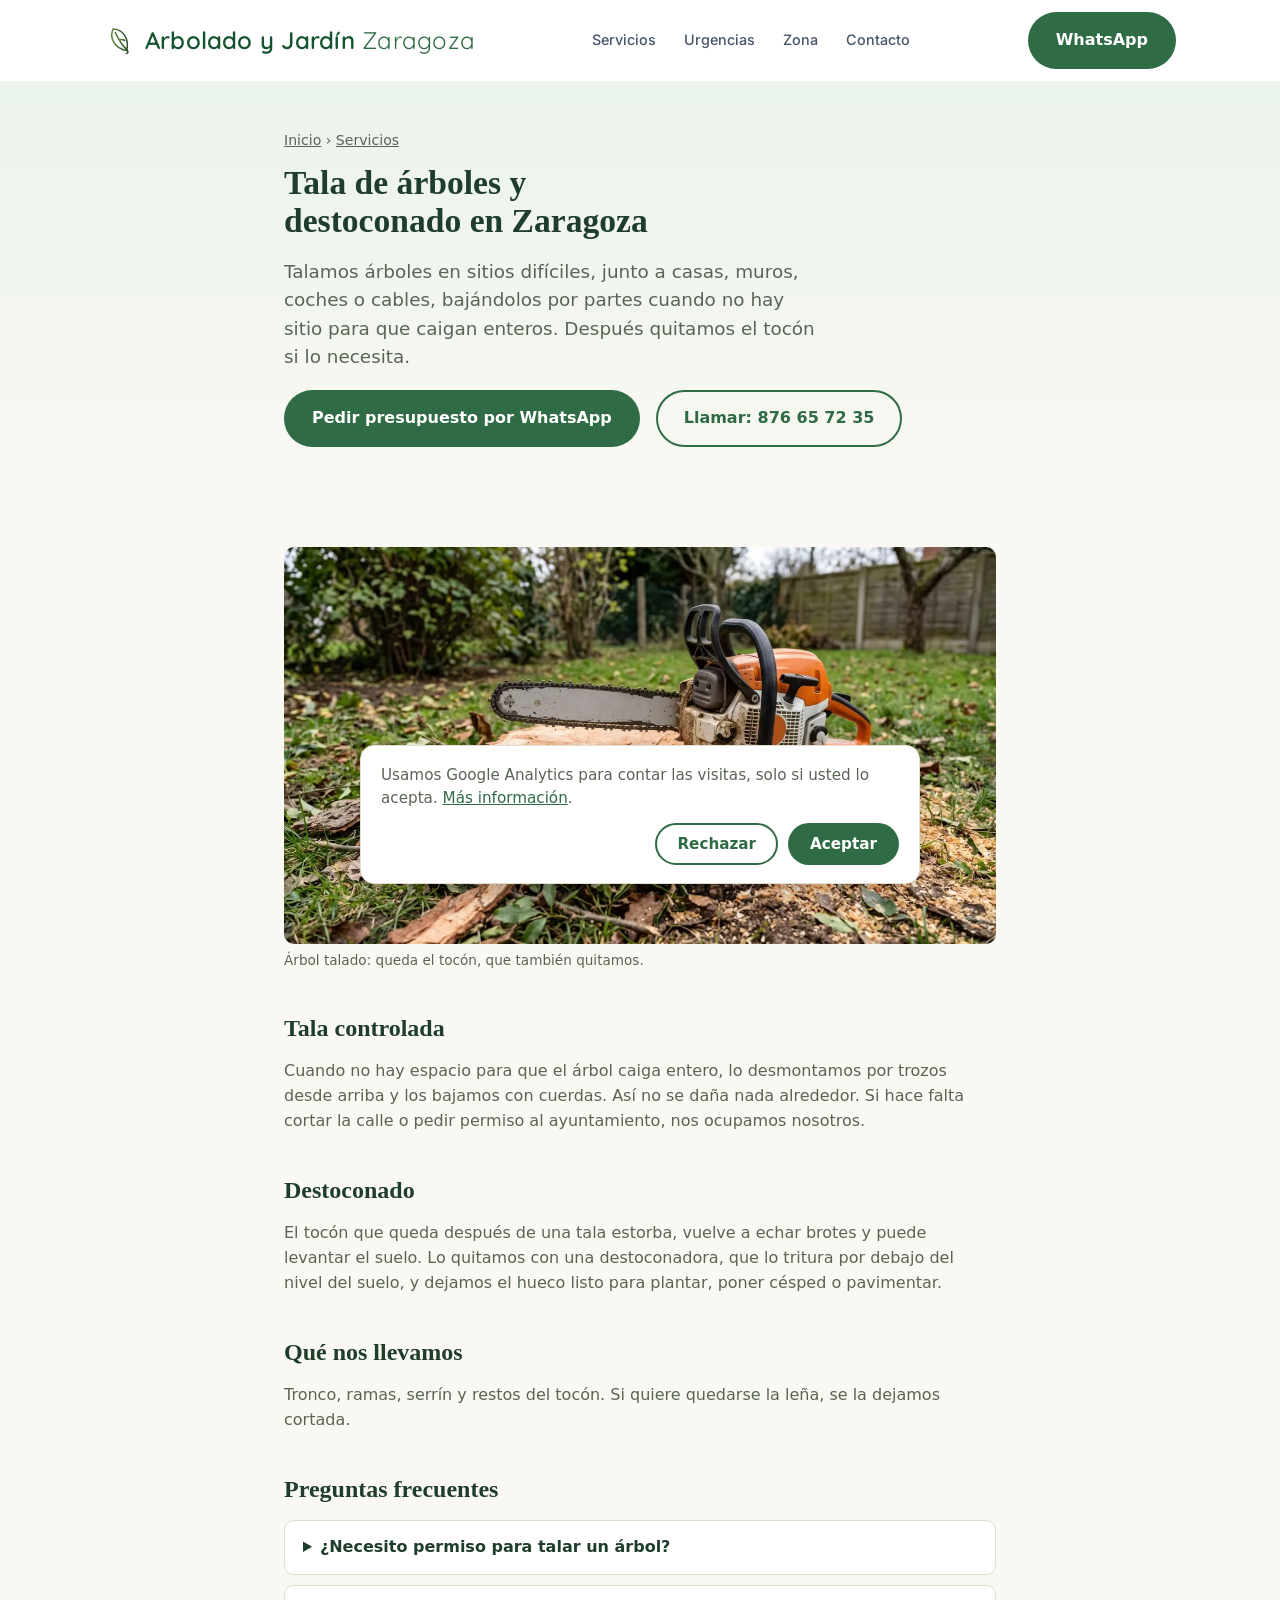
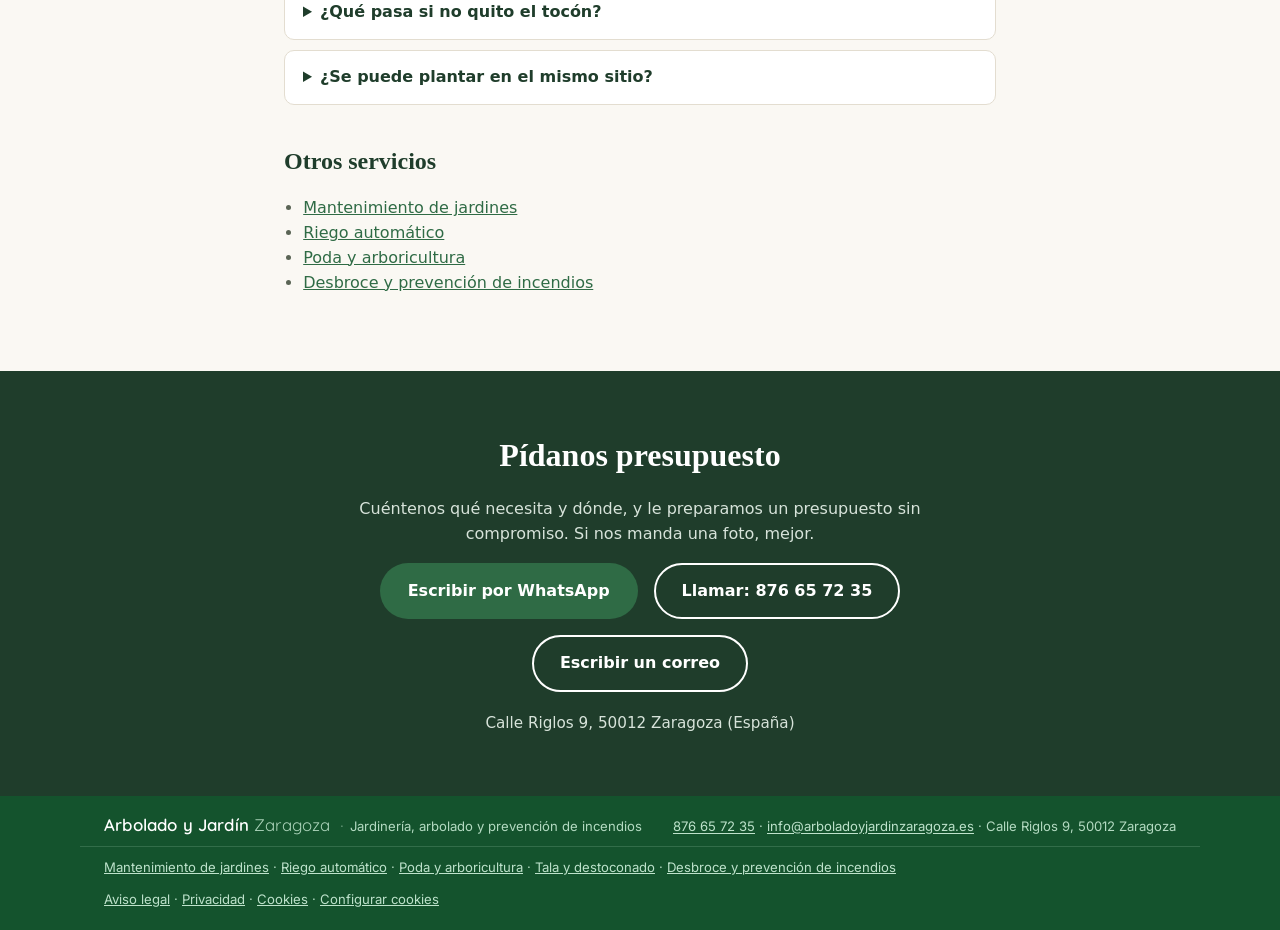
<file: servicios/tala-y-destoconado.html>
<!doctype html>
<html lang="es">
<head>
<meta charset="UTF-8">
<meta name="viewport" content="width=device-width, initial-scale=1">
<title>Tala de árboles y destoconado en Zaragoza | Arbolado y Jardín Zaragoza</title>
<meta name="description" content="Tala controlada de árboles junto a casas, muros o cables en Zaragoza, y destoconado para quitar el tocón y recuperar el espacio del jardín.">
<link rel="canonical" href="https://arboladoyjardinzaragoza.es/servicios/tala-y-destoconado.html">
<meta name="robots" content="index, follow, max-image-preview:large">
<meta name="theme-color" content="#14532d">
<link rel="icon" href="../img/verdalia-favicon.svg" type="image/svg+xml">
<meta property="og:type" content="website">
<meta property="og:locale" content="es_ES">
<meta property="og:site_name" content="Arbolado y Jardín Zaragoza">
<meta property="og:title" content="Tala de árboles y destoconado en Zaragoza | Arbolado y Jardín Zaragoza">
<meta property="og:description" content="Tala controlada de árboles junto a casas, muros o cables en Zaragoza, y destoconado para quitar el tocón y recuperar el espacio del jardín.">
<meta property="og:url" content="https://arboladoyjardinzaragoza.es/servicios/tala-y-destoconado.html">
<meta property="og:image" content="https://arboladoyjardinzaragoza.es/img/compartir.jpg">
<meta property="og:image:width" content="1200">
<meta property="og:image:height" content="630">
<link rel="preconnect" href="https://fonts.googleapis.com">
<link rel="preconnect" href="https://fonts.gstatic.com" crossorigin>
<link href="https://fonts.googleapis.com/css2?family=Inter:wght@400;500;600;700&family=Quicksand:wght@400;600&display=swap" rel="stylesheet">
<link rel="stylesheet" href="../css/styles.css">
<script src="../js/cookies.js"></script>
<script type="application/ld+json">
{
 "@context": "https://schema.org",
 "@graph": [
  {
   "@type": "Service",
   "@id": "https://arboladoyjardinzaragoza.es/servicios/tala-y-destoconado.html#servicio",
   "name": "Tala de árboles y destoconado en Zaragoza",
   "serviceType": "Tala y destoconado",
   "description": "Tala controlada de árboles junto a casas, muros o cables en Zaragoza, y destoconado para quitar el tocón y recuperar el espacio del jardín.",
   "url": "https://arboladoyjardinzaragoza.es/servicios/tala-y-destoconado.html",
   "provider": {
    "@type": "HomeAndConstructionBusiness",
    "@id": "https://arboladoyjardinzaragoza.es/#negocio",
    "name": "Arbolado y Jardín Zaragoza",
    "url": "https://arboladoyjardinzaragoza.es/",
    "telephone": "+34876657235",
    "address": {
     "@type": "PostalAddress",
     "streetAddress": "Calle Riglos 9",
     "postalCode": "50012",
     "addressLocality": "Zaragoza",
     "addressRegion": "Zaragoza",
     "addressCountry": "ES"
    }
   },
   "areaServed": [
    {
     "@type": "City",
     "name": "Zaragoza"
    },
    {
     "@type": "City",
     "name": "Cuarte de Huerva"
    },
    {
     "@type": "City",
     "name": "Cadrete"
    },
    {
     "@type": "City",
     "name": "María de Huerva"
    },
    {
     "@type": "City",
     "name": "La Muela"
    },
    {
     "@type": "City",
     "name": "Utebo"
    },
    {
     "@type": "City",
     "name": "Villanueva de Gállego"
    },
    {
     "@type": "City",
     "name": "Zuera"
    },
    {
     "@type": "City",
     "name": "San Mateo de Gállego"
    },
    {
     "@type": "City",
     "name": "La Puebla de Alfindén"
    },
    {
     "@type": "City",
     "name": "Pastriz"
    },
    {
     "@type": "City",
     "name": "Alfajarín"
    },
    {
     "@type": "City",
     "name": "El Burgo de Ebro"
    }
   ]
  },
  {
   "@type": "BreadcrumbList",
   "itemListElement": [
    {
     "@type": "ListItem",
     "position": 1,
     "name": "Inicio",
     "item": "https://arboladoyjardinzaragoza.es/"
    },
    {
     "@type": "ListItem",
     "position": 2,
     "name": "Tala y destoconado",
     "item": "https://arboladoyjardinzaragoza.es/servicios/tala-y-destoconado.html"
    }
   ]
  },
  {
   "@type": "FAQPage",
   "mainEntity": [
    {
     "@type": "Question",
     "name": "¿Necesito permiso para talar un árbol?",
     "acceptedAnswer": {
      "@type": "Answer",
      "text": "Depende del municipio, de la especie y de si el terreno es urbano o rústico. Se lo decimos al ver el árbol y, si hace falta, lo pedimos nosotros."
     }
    },
    {
     "@type": "Question",
     "name": "¿Qué pasa si no quito el tocón?",
     "acceptedAnswer": {
      "@type": "Answer",
      "text": "Muchos árboles vuelven a brotar desde el tocón y las raíces, y con los años se pudre y atrae hongos e insectos."
     }
    },
    {
     "@type": "Question",
     "name": "¿Se puede plantar en el mismo sitio?",
     "acceptedAnswer": {
      "@type": "Answer",
      "text": "Sí. Después del destoconado rellenamos el hueco con tierra y ya se puede plantar."
     }
    }
   ]
  }
 ]
}
</script>
</head>
<body>

<header class="site-header">
  <div class="container header-inner">
    <a class="logo" href="../" aria-label="Arbolado y Jardín Zaragoza, inicio">
      <img class="logo-mark" src="../img/verdalia-hoja.svg" alt="" aria-hidden="true">
      <span class="logo-text">Arbolado y Jardín<span> Zaragoza</span></span>
    </a>
    <nav class="nav" id="nav">
      <a href="../#servicios">Servicios</a>
      <a href="../#expres">Urgencias</a>
      <a href="../#zona">Zona</a>
      <a href="../#contacto">Contacto</a>
    </nav>
    <div class="header-actions">
      <a class="btn btn-primary btn-header" href="https://wa.me/34876657235?text=%5BJARDINERIA%5D%20Hola%2C%20vengo%20de%20arboladoyjardinzaragoza.es.%20Os%20cuento%20qu%C3%A9%20necesito%20y%20d%C3%B3nde%3A%20" target="_blank" rel="noopener">WhatsApp</a>
      <button class="nav-toggle" id="nav-toggle" aria-label="Abrir menú" aria-controls="nav" aria-expanded="false">
        <span></span><span></span><span></span>
      </button>
    </div>
  </div>
</header>

<main>

  <section class="page-hero">
    <div class="container prosa">
      <p class="migas"><a href="../">Inicio</a> › <a href="../#servicios">Servicios</a></p>
      <h1>Tala de árboles y destoconado en Zaragoza</h1>
      <p class="hero-sub">Talamos árboles en sitios difíciles, junto a casas, muros, coches o cables, bajándolos por partes cuando no hay sitio para que caigan enteros. Después quitamos el tocón si lo necesita.</p>
      <div class="hero-cta">
        <a class="btn btn-primary" href="https://wa.me/34876657235?text=%5BJARDINERIA%5D%20Hola%2C%20vengo%20de%20arboladoyjardinzaragoza.es.%20Os%20cuento%20qu%C3%A9%20necesito%20y%20d%C3%B3nde%3A%20" target="_blank" rel="noopener">Pedir presupuesto por WhatsApp</a>
        <a class="btn btn-ghost" href="tel:+34876657235">Llamar: 876 65 72 35</a>
      </div>
    </div>
  </section>

  <section class="section">
    <div class="container prosa">
      <div class="galeria galeria-1"><figure class="foto">
          <a href="../img/fotos/tala-tocon-motosierra.webp"><img src="../img/fotos/tala-tocon-motosierra.webp" srcset="../img/fotos/tala-tocon-motosierra-600.webp 600w, ../img/fotos/tala-tocon-motosierra.webp 1200w" sizes="(max-width: 800px) 100vw, 760px" alt="Motosierra apoyada en el tocón de un árbol recién talado en un jardín" width="1200" height="670" decoding="async"></a>
          <figcaption>Árbol talado: queda el tocón, que también quitamos.</figcaption>
        </figure></div>
      <h2>Tala controlada</h2><p>Cuando no hay espacio para que el árbol caiga entero, lo desmontamos por trozos desde arriba y los bajamos con cuerdas. Así no se daña nada alrededor. Si hace falta cortar la calle o pedir permiso al ayuntamiento, nos ocupamos nosotros.</p><h2>Destoconado</h2><p>El tocón que queda después de una tala estorba, vuelve a echar brotes y puede levantar el suelo. Lo quitamos con una destoconadora, que lo tritura por debajo del nivel del suelo, y dejamos el hueco listo para plantar, poner césped o pavimentar.</p><h2>Qué nos llevamos</h2><p>Tronco, ramas, serrín y restos del tocón. Si quiere quedarse la leña, se la dejamos cortada.</p>
      <h2>Preguntas frecuentes</h2>
      <div class="faq"><details><summary>¿Necesito permiso para talar un árbol?</summary><p>Depende del municipio, de la especie y de si el terreno es urbano o rústico. Se lo decimos al ver el árbol y, si hace falta, lo pedimos nosotros.</p></details><details><summary>¿Qué pasa si no quito el tocón?</summary><p>Muchos árboles vuelven a brotar desde el tocón y las raíces, y con los años se pudre y atrae hongos e insectos.</p></details><details><summary>¿Se puede plantar en el mismo sitio?</summary><p>Sí. Después del destoconado rellenamos el hueco con tierra y ya se puede plantar.</p></details></div>
      <h2>Otros servicios</h2>
      <ul class="otros"><li><a href="mantenimiento-de-jardines.html">Mantenimiento de jardines</a></li><li><a href="riego-automatico.html">Riego automático</a></li><li><a href="poda-de-arboles.html">Poda y arboricultura</a></li><li><a href="desbroce-y-prevencion-de-incendios.html">Desbroce y prevención de incendios</a></li></ul>
    </div>
  </section>

  <section id="contacto" class="section section-cta">
    <div class="container contacto-inner">
      <h2>Pídanos presupuesto</h2>
      <p>Cuéntenos qué necesita y dónde, y le preparamos un presupuesto sin compromiso. Si nos manda una foto, mejor.</p>
      <div class="hero-cta">
        <a class="btn btn-primary" href="https://wa.me/34876657235?text=%5BJARDINERIA%5D%20Hola%2C%20vengo%20de%20arboladoyjardinzaragoza.es.%20Os%20cuento%20qu%C3%A9%20necesito%20y%20d%C3%B3nde%3A%20" target="_blank" rel="noopener">Escribir por WhatsApp</a>
        <a class="btn btn-ghost" href="tel:+34876657235">Llamar: 876 65 72 35</a>
        <a class="btn btn-ghost" href="mailto:info@arboladoyjardinzaragoza.es?subject=Presupuesto%20de%20jardiner%C3%ADa&body=Hola%2C%20os%20escribo%20desde%20arboladoyjardinzaragoza.es.%0A%0AQu%C3%A9%20necesito%3A%20%0AD%C3%B3nde%20(municipio%20o%20urbanizaci%C3%B3n)%3A%20%0ATel%C3%A9fono%3A%20">Escribir un correo</a>
      </div>
      <p class="contacto-direccion">Calle Riglos 9, 50012 Zaragoza (España)</p>
    </div>
  </section>

</main>

<footer class="site-footer">
  <div class="container footer-inner">
    <p class="footer-firma">
      <span class="logo-text">Arbolado y Jardín<span> Zaragoza</span></span>
      <span class="footer-sep">·</span>Jardinería, arbolado y prevención de incendios
    </p>
    <p class="footer-contacto"><a href="tel:+34876657235">876 65 72 35</a> · <a href="mailto:info@arboladoyjardinzaragoza.es">info@arboladoyjardinzaragoza.es</a> · Calle Riglos 9, 50012 Zaragoza</p>
  </div>
  <div class="container footer-inner footer-links">
    <p><a href="../servicios/mantenimiento-de-jardines.html">Mantenimiento de jardines</a> · <a href="../servicios/riego-automatico.html">Riego automático</a> · <a href="../servicios/poda-de-arboles.html">Poda y arboricultura</a> · <a href="../servicios/tala-y-destoconado.html">Tala y destoconado</a> · <a href="../servicios/desbroce-y-prevencion-de-incendios.html">Desbroce y prevención de incendios</a></p>
    <p><a href="../aviso-legal.html">Aviso legal</a> · <a href="../privacidad.html">Privacidad</a> · <a href="../cookies.html">Cookies</a> · <a href="#" data-cookies-config>Configurar cookies</a></p>
  </div>
</footer>

<script>
  (function () {
    var toggle = document.getElementById('nav-toggle');
    var nav = document.getElementById('nav');
    if (!toggle || !nav) return;
    function closeNav() {
      nav.classList.remove('open');
      toggle.classList.remove('open');
      toggle.setAttribute('aria-expanded', 'false');
    }
    toggle.addEventListener('click', function () {
      var abierto = nav.classList.toggle('open');
      toggle.classList.toggle('open', abierto);
      toggle.setAttribute('aria-expanded', abierto ? 'true' : 'false');
    });
    nav.querySelectorAll('a').forEach(function (a) { a.addEventListener('click', closeNav); });
  })();
</script>

</body>
</html>
</file>
<file: css/styles.css>
:root {
  --verde-950: #14532d;
  --verde-900: #1f3d2b;
  --verde-700: #2f6b45;
  --verde-500: #418a57;
  --verde-100: #eaf3ec;
  --crema: #faf8f3;
  --tierra: #6b5a45;
  --texto: #26301f;
  --texto-suave: #5a6455;
  --slate-600: #475569;
  --slate-900: #0f172a;
  --radius: 14px;
  --max-width: 1120px;
}

* { box-sizing: border-box; }

html { scroll-behavior: smooth; }

body {
  margin: 0;
  font-family: "Segoe UI", system-ui, -apple-system, sans-serif;
  color: var(--texto);
  background: var(--crema);
  line-height: 1.55;
}

h1, h2, h3 {
  font-family: Georgia, "Times New Roman", serif;
  color: var(--verde-900);
  margin: 0 0 .5em;
}

h1 { font-size: 2.6rem; line-height: 1.15; }
h2 { font-size: 2rem; text-align: center; }
h3 { font-size: 1.2rem; }

p { margin: 0 0 1em; color: var(--texto-suave); }

.container {
  max-width: var(--max-width);
  margin: 0 auto;
  padding: 0 24px;
}

/* Header */
.site-header {
  position: sticky;
  top: 0;
  background: rgba(255, 255, 255, .95);
  backdrop-filter: blur(8px);
  border-bottom: 1px solid #f0f0ee;
  z-index: 10;
}

.header-inner {
  display: flex;
  align-items: center;
  justify-content: space-between;
  padding-top: 12px;
  padding-bottom: 12px;
  gap: 16px;
}

.logo {
  display: inline-flex;
  align-items: center;
  gap: .55rem;
  text-decoration: none;
}
.logo-mark { height: 2rem; width: auto; display: block; }
.logo-text {
  font-family: "Quicksand", system-ui, sans-serif;
  font-size: 1.5rem;
  font-weight: 600;
  letter-spacing: .01em;
  color: var(--verde-950);
  line-height: 1;
}
.logo-text span { font-weight: 400; color: var(--verde-700); }

.nav {
  display: flex;
  gap: 28px;
  flex: 1;
  justify-content: center;
  font-family: "Inter", system-ui, sans-serif;
}
.nav a {
  color: var(--slate-600);
  text-decoration: none;
  font-size: .9rem;
  font-weight: 500;
  transition: color .15s ease;
}
.nav a:hover { color: var(--slate-900); }

.header-actions {
  display: flex;
  align-items: center;
  gap: 12px;
}
.btn-header { white-space: nowrap; }

/* Botón hamburguesa (solo móvil) */
.nav-toggle {
  display: none;
  flex-direction: column;
  justify-content: center;
  gap: 5px;
  width: 42px;
  height: 42px;
  padding: 0;
  background: transparent;
  border: 1px solid #e3e3df;
  border-radius: 10px;
  cursor: pointer;
}
.nav-toggle span {
  display: block;
  width: 20px;
  height: 2px;
  margin: 0 auto;
  background: var(--slate-900);
  border-radius: 2px;
  transition: transform .2s ease, opacity .2s ease;
}
.nav-toggle.open span:nth-child(1) { transform: translateY(7px) rotate(45deg); }
.nav-toggle.open span:nth-child(2) { opacity: 0; }
.nav-toggle.open span:nth-child(3) { transform: translateY(-7px) rotate(-45deg); }

/* Buttons */
.btn {
  display: inline-block;
  padding: 14px 26px;
  border-radius: 999px;
  text-decoration: none;
  font-size: 1rem;
  font-weight: 600;
  border: 2px solid transparent;
  transition: transform .15s ease, background .15s ease;
}
.btn:hover { transform: translateY(-1px); }

.btn-primary {
  background: var(--verde-700);
  color: #fff;
}
.btn-primary:hover { background: var(--verde-900); }

.btn-ghost {
  background: transparent;
  border-color: var(--verde-700);
  color: var(--verde-700);
}
.btn-ghost:hover { background: var(--verde-100); }

/* Hero */
.hero {
  padding: 64px 0;
  background: linear-gradient(180deg, var(--verde-100), var(--crema));
}
.hero-inner {
  display: grid;
  grid-template-columns: 1.1fr .9fr;
  gap: 48px;
  align-items: center;
}
.hero-sub {
  font-size: 1.15rem;
  max-width: 46ch;
}
.hero-cta {
  display: flex;
  gap: 16px;
  flex-wrap: wrap;
  margin-top: 8px;
}
.hero-image {
  border-radius: var(--radius);
  width: 100%;
  min-height: 320px;
  max-height: 520px;
  object-fit: cover;
  object-position: center 62%;
  display: block;
}

/* Franja destacada: gestión completa */
.highlight {
  background: var(--verde-900);
  color: #fff;
}
.highlight-inner {
  display: flex;
  align-items: center;
  gap: 18px;
  padding: 22px 24px;
}
.highlight-icon {
  width: 34px;
  height: 34px;
  flex-shrink: 0;
  filter: brightness(0) invert(1);
  opacity: .9;
}
.highlight-inner p {
  margin: 0;
  color: rgba(255, 255, 255, .88);
  font-size: 1.05rem;
}
.highlight-inner strong { color: #fff; }

/* Sections */
.section { padding: 60px 0; }
.section-alt { background: var(--verde-100); }
.section-sub {
  text-align: center;
  max-width: 60ch;
  margin: 0 auto 36px;
  font-size: 1.05rem;
}

.services-group + .services-group { margin-top: 36px; }
.group-title {
  text-align: center;
  font-size: 1rem;
  text-transform: uppercase;
  letter-spacing: .06em;
  color: var(--verde-700);
  margin: 0 0 20px;
}

.cards {
  display: grid;
  grid-template-columns: repeat(3, 1fr);
  gap: 16px;
}
.card {
  background: #fff;
  border-radius: var(--radius);
  padding: 22px 24px;
  border: 1px solid #e3ddd0;
}
.card h4 {
  font-family: Georgia, "Times New Roman", serif;
  color: var(--verde-900);
  font-size: 1.1rem;
  margin: 0 0 .4em;
}
.card p { margin-bottom: 0; font-size: .95rem; }

.features {
  display: grid;
  grid-template-columns: repeat(auto-fit, minmax(220px, 1fr));
  gap: 32px;
  text-align: center;
}
.feature p { margin-bottom: 0; }

/* Recuadro de trabajos puntuales */
.panel {
  display: grid;
  grid-template-columns: 1fr 1.15fr;
  gap: 40px;
  align-items: center;
  background: #fff;
  border: 1px solid #e3ddd0;
  border-radius: var(--radius);
  padding: 40px;
}
.panel h2 { text-align: left; margin-bottom: .35em; }
.panel-intro p { margin-bottom: 0; }
.panel-badge {
  display: inline-block;
  background: var(--verde-700);
  color: #fff;
  font-family: "Inter", system-ui, sans-serif;
  font-size: .72rem;
  font-weight: 700;
  letter-spacing: .08em;
  text-transform: uppercase;
  padding: 5px 12px;
  border-radius: 999px;
  margin-bottom: 14px;
}
.lista-check {
  list-style: none;
  margin: 0;
  padding: 0;
  display: grid;
  gap: 14px;
}
.lista-check li {
  position: relative;
  padding-left: 32px;
  color: var(--texto);
}
.lista-check li::before {
  content: "";
  position: absolute;
  left: 0;
  top: 2px;
  width: 20px;
  height: 20px;
  background: url('data:image/svg+xml;utf8,<svg xmlns="http://www.w3.org/2000/svg" viewBox="0 0 20 20"><circle cx="10" cy="10" r="10" fill="%232f6b45"/><path d="M6 10.4l2.6 2.6 5-5.6" fill="none" stroke="white" stroke-width="2" stroke-linecap="round" stroke-linejoin="round"/></svg>') no-repeat center / contain;
}

.zona-inner { text-align: center; max-width: 70ch; margin: 0 auto; }

.mapa-embed {
  margin-top: 32px;
  border-radius: var(--radius);
  overflow: hidden;
  border: 1px solid #e3ddd0;
}
.mapa-embed iframe {
  width: 100%;
  height: 320px;
  border: 0;
  display: block;
}

.section-cta {
  background: var(--verde-900);
  text-align: center;
}
.section-cta h2 { color: #fff; }
.section-cta p { color: #d7e3da; }
.contacto-inner { max-width: 60ch; margin: 0 auto; }
.contacto-inner .hero-cta { justify-content: center; }
.section-cta .btn-ghost { border-color: #fff; color: #fff; }
.section-cta .btn-ghost:hover { background: rgba(255,255,255,.1); }
.contacto-direccion { margin: 20px 0 0; color: #d7e3da; font-size: .95rem; }

/* Footer */
.site-footer {
  background: var(--verde-950);
  color: rgba(220, 252, 231, .8);
  padding: 20px 0;
  font-family: "Inter", system-ui, sans-serif;
}
.footer-inner {
  display: flex;
  align-items: center;
  justify-content: space-between;
  flex-wrap: wrap;
  gap: 12px 20px;
  font-size: .82rem;
}
.footer-inner p { margin: 0; color: inherit; }

.footer-firma { line-height: 1.4; }
.footer-firma .logo-text { font-size: 1.05rem; color: #fff; }
.footer-firma .logo-text span { color: rgba(220, 252, 231, .75); }
.footer-sep { margin: 0 6px; opacity: .5; font-weight: 400; }
.footer-contacto { color: rgba(220, 252, 231, .7); }

@media (max-width: 820px) {
  .nav-toggle { display: flex; }

  .nav {
    display: none;
    position: absolute;
    top: 100%;
    left: 0;
    right: 0;
    flex-direction: column;
    gap: 0;
    background: #fff;
    border-bottom: 1px solid #f0f0ee;
    box-shadow: 0 12px 24px -14px rgba(20, 83, 45, .35);
    padding: 8px 0;
  }
  .nav.open { display: flex; }
  .nav a {
    padding: 14px 24px;
    font-size: 1rem;
    border-bottom: 1px solid #f5f5f2;
  }
  .nav a:last-child { border-bottom: 0; }

  .hero-inner { grid-template-columns: 1fr; }
  h1 { font-size: 2.1rem; }

  .panel {
    grid-template-columns: 1fr;
    gap: 24px;
    padding: 28px;
  }
  .panel h2 { text-align: center; }

  .cards { grid-template-columns: repeat(2, 1fr); }
}

@media (max-width: 560px) {
  .cards { grid-template-columns: 1fr; }
}

/* Enlaces al formulario de contacto (correo) */
.contacto-direccion a, .footer-contacto a { color: inherit; text-decoration: underline; text-underline-offset: 2px; }
.contacto-direccion a:hover, .footer-contacto a:hover { color: #fff; }

/* ===== Renovación 11-2026: tarjetas con foto, páginas de servicio, legales y cookies ===== */
a { color: var(--verde-700); }
.cards-4 { grid-template-columns: repeat(4, 1fr); }
.card-link {
  display: flex; flex-direction: column; padding: 0; overflow: hidden;
  text-decoration: none; color: inherit; transition: transform .15s ease, box-shadow .15s ease;
}
.card-link:hover { transform: translateY(-2px); box-shadow: 0 10px 24px -16px rgba(20, 83, 45, .5); }
.card-img { width: 100%; height: 170px; object-fit: cover; display: block; }
.card-icono {
  height: 170px; display: flex; align-items: center; justify-content: center;
  background: var(--verde-100); color: var(--verde-700);
}
.card-icono svg { width: 64px; height: 64px; }
.card-body { padding: 18px 20px 20px; display: flex; flex-direction: column; flex: 1; }
.card-body h3 { font-size: 1.1rem; }
.card-body p { font-size: .95rem; }
.card-mas { margin-top: auto; font-weight: 600; color: var(--verde-700); font-size: .92rem; }

.page-hero { padding: 48px 0 40px; background: linear-gradient(180deg, var(--verde-100), var(--crema)); }
.page-hero h1 { max-width: 22ch; }
.migas { font-size: .88rem; margin-bottom: 12px; }
.migas a { color: var(--texto-suave); }

.prosa { max-width: 760px; }
.prosa.prosa-centro h2 { text-align: center; }
.prosa h2 { text-align: left; font-size: 1.5rem; margin-top: 1.6em; }
.prosa h1 { font-size: 2.1rem; }
.prosa ul:not(.lista-check) { color: var(--texto-suave); padding-left: 1.2em; }
.prosa .lista-check { margin-bottom: 1em; }
.galeria { display: grid; grid-template-columns: repeat(3, 1fr); gap: 14px; margin: 32px 0 8px; }
.prosa > .galeria:first-child { margin-top: 0; }
.galeria-1 { grid-template-columns: 1fr; }
.galeria-1 .foto img { height: auto; max-height: 430px; }
.galeria-2 { grid-template-columns: repeat(2, 1fr); }
.galeria-2 .foto img { height: 250px; }
.foto { margin: 0; }
.foto a { display: block; }
.foto img { width: 100%; height: 220px; object-fit: cover; border-radius: 10px; display: block; }
.foto figcaption { font-size: .85rem; color: var(--texto-suave); margin-top: 6px; }
.faq details { background: #fff; border: 1px solid #e3ddd0; border-radius: 10px; padding: 14px 18px; margin-bottom: 10px; }
.faq summary { cursor: pointer; font-weight: 600; color: var(--verde-900); }
.faq details p { margin: 10px 0 0; }
.otros { padding-left: 1.2em; }
.tabla { width: 100%; border-collapse: collapse; font-size: .92rem; margin: 10px 0 20px; }
.tabla th, .tabla td { border: 1px solid #e3ddd0; padding: 8px 10px; text-align: left; vertical-align: top; }
.tabla th { background: var(--verde-100); }
.pendiente { background: #fde68a; padding: 0 4px; }

.mapa-embed { min-height: 120px; display: flex; align-items: center; justify-content: center; background: #fff; }
.mapa-cargar {
  font: inherit; font-weight: 600; color: var(--verde-700); background: var(--verde-100);
  border: 1px solid var(--verde-700); border-radius: 999px; padding: 12px 22px; cursor: pointer;
}

.footer-links { margin-top: 10px; padding-top: 10px; border-top: 1px solid rgba(220, 252, 231, .15); }
.site-footer a { color: rgba(220, 252, 231, .85); }

.aviso-cookies {
  position: fixed; left: 16px; right: 16px; bottom: 16px; z-index: 50; max-width: 560px; margin: 0 auto;
  background: #fff; border: 1px solid #e3ddd0; border-radius: var(--radius);
  box-shadow: 0 16px 40px -16px rgba(0, 0, 0, .35); padding: 18px 20px;
}
.aviso-cookies p { margin: 0 0 12px; font-size: .95rem; }
.aviso-botones { display: flex; gap: 10px; justify-content: flex-end; flex-wrap: wrap; }
.aviso-botones .btn { padding: 10px 20px; font-size: .95rem; cursor: pointer; font-family: inherit; }

@media (max-width: 980px) { .cards-4 { grid-template-columns: repeat(2, 1fr); } }
@media (max-width: 560px) {
  .cards-4, .galeria { grid-template-columns: 1fr; }
  .logo-text { font-size: 1.15rem; }
}

/* Cinco servicios: tres arriba y dos centrados debajo */
.cards-5 { grid-template-columns: repeat(6, 1fr); }
.cards-5 > * { grid-column: span 2; }
.cards-5 > :nth-child(4) { grid-column: 2 / span 2; }
@media (max-width: 980px) {
  .cards-5 { grid-template-columns: repeat(4, 1fr); }
  .cards-5 > :nth-child(4) { grid-column: span 2; }
  .cards-5 > :nth-child(5) { grid-column: 2 / span 2; }
}
@media (max-width: 560px) {
  .cards-5 { grid-template-columns: 1fr; }
  .cards-5 > :nth-child(n) { grid-column: auto; }
}
</file>
